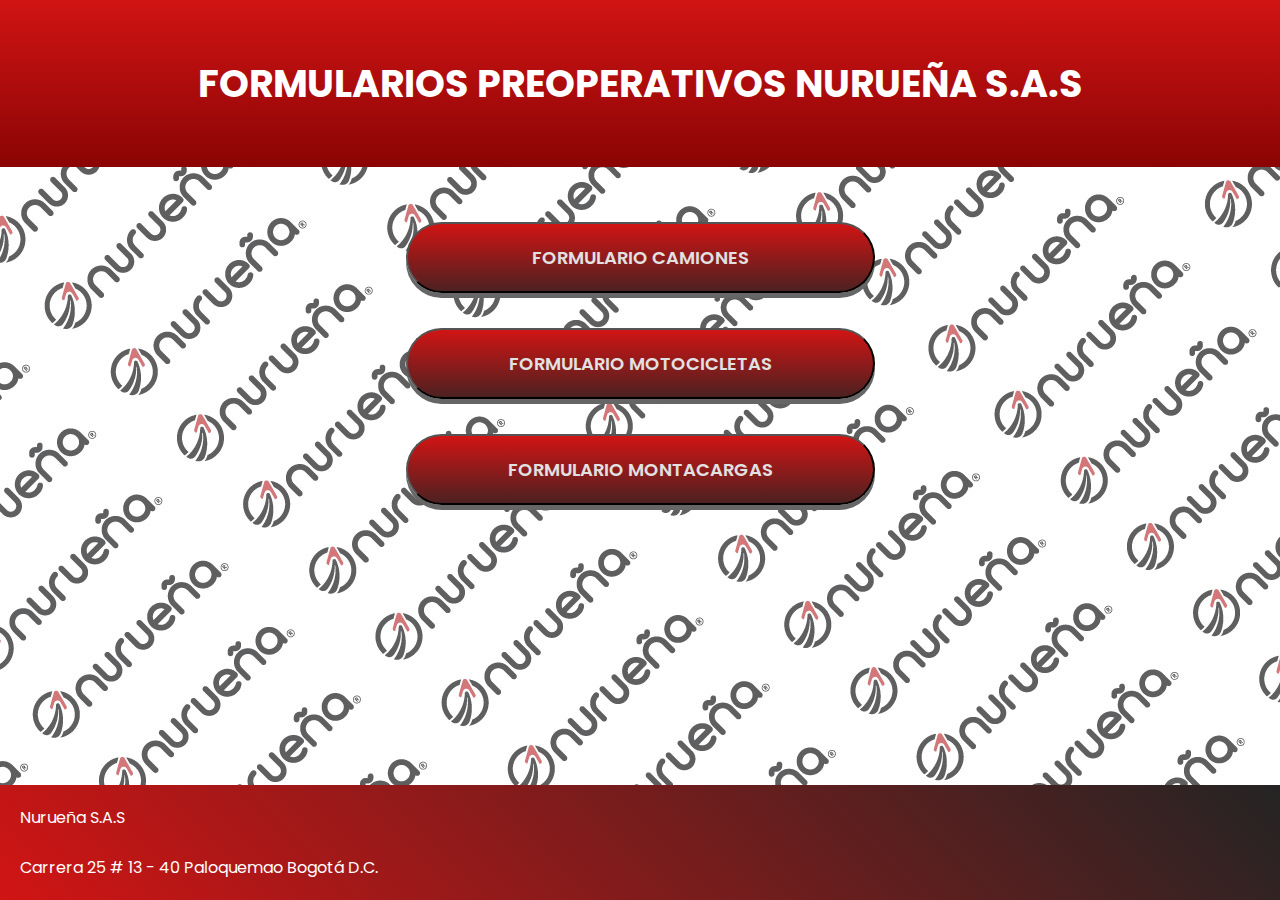
<file: index.html>
<head>
    <meta charset="UTF-8">
    <meta name="viewport" content="width=device-width, initial-scale=1.0">
    <!--Conexión a los estilos-->
    <link rel="stylesheet" href="estilos/styles_login.css">
    <!--Conexión a los iconos pequeños-->
    <link rel="stylesheet" href="https://fonts.googleapis.com/css2?family=Material+Symbols+Outlined:opsz,wght,FILL,GRAD@24,400,0,0&icon_names=delivery_truck_speed" />
    <title>Inicio Formularios</title>
</head>
<body>
    <header>
        <section class="contenedor_encabezado">
            <h1>FORMULARIOS PREOPERATIVOS NURUEÑA S.A.S</h1>
        </section>
    </header>
    <main>
        <section class="contenedor_article">
            <article class="contenedor_botones">
                <button onclick="location.href='form_camiones.html'">FORMULARIO CAMIONES</button>
                <button onclick="location.href='form_motocicletas.html'">FORMULARIO MOTOCICLETAS</button>
                <button onclick="location.href='form_montacarga.html'">FORMULARIO MONTACARGAS</button>
            <article>
        </section>
    </main>
    <footer>
        <p>Nurueña S.A.S</p>
        <br>
        <p>Carrera 25 # 13 - 40 Paloquemao Bogotá D.C.</p>
    </footer>
</body>

</html>
</file>
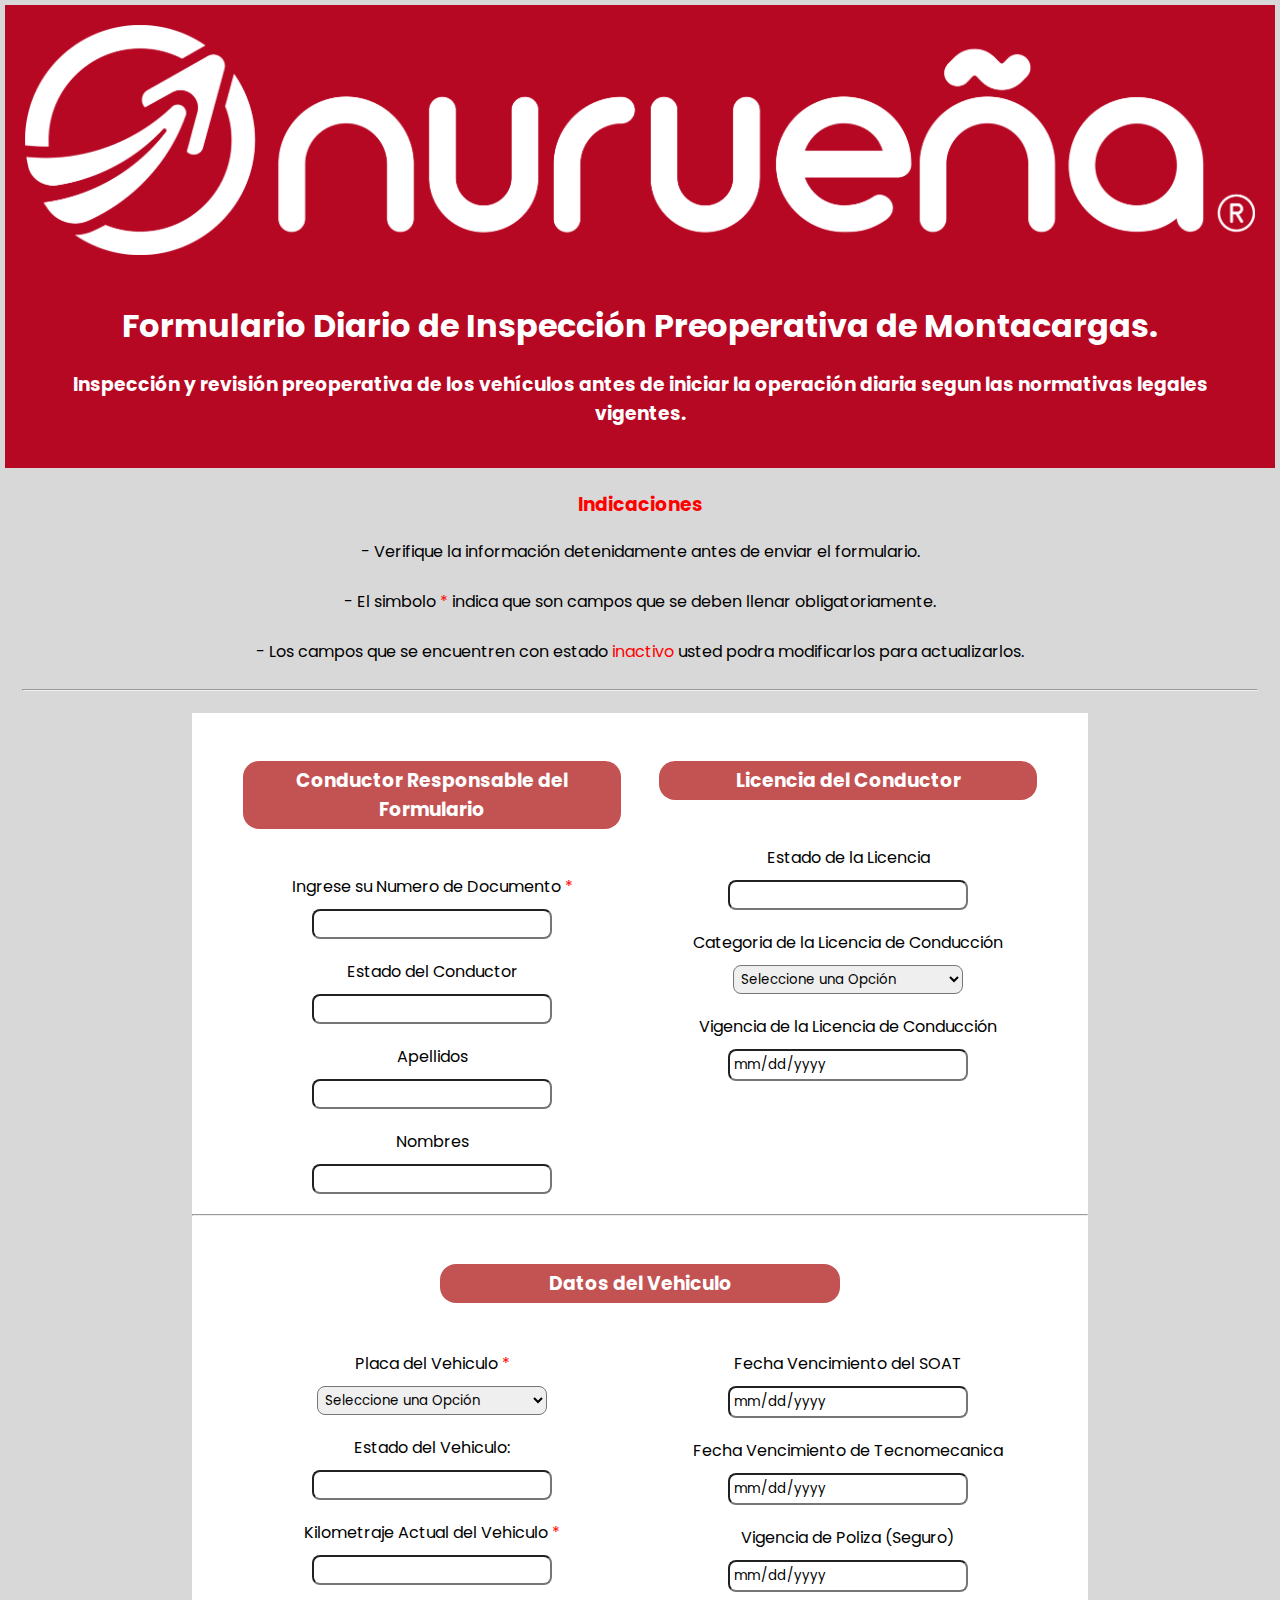
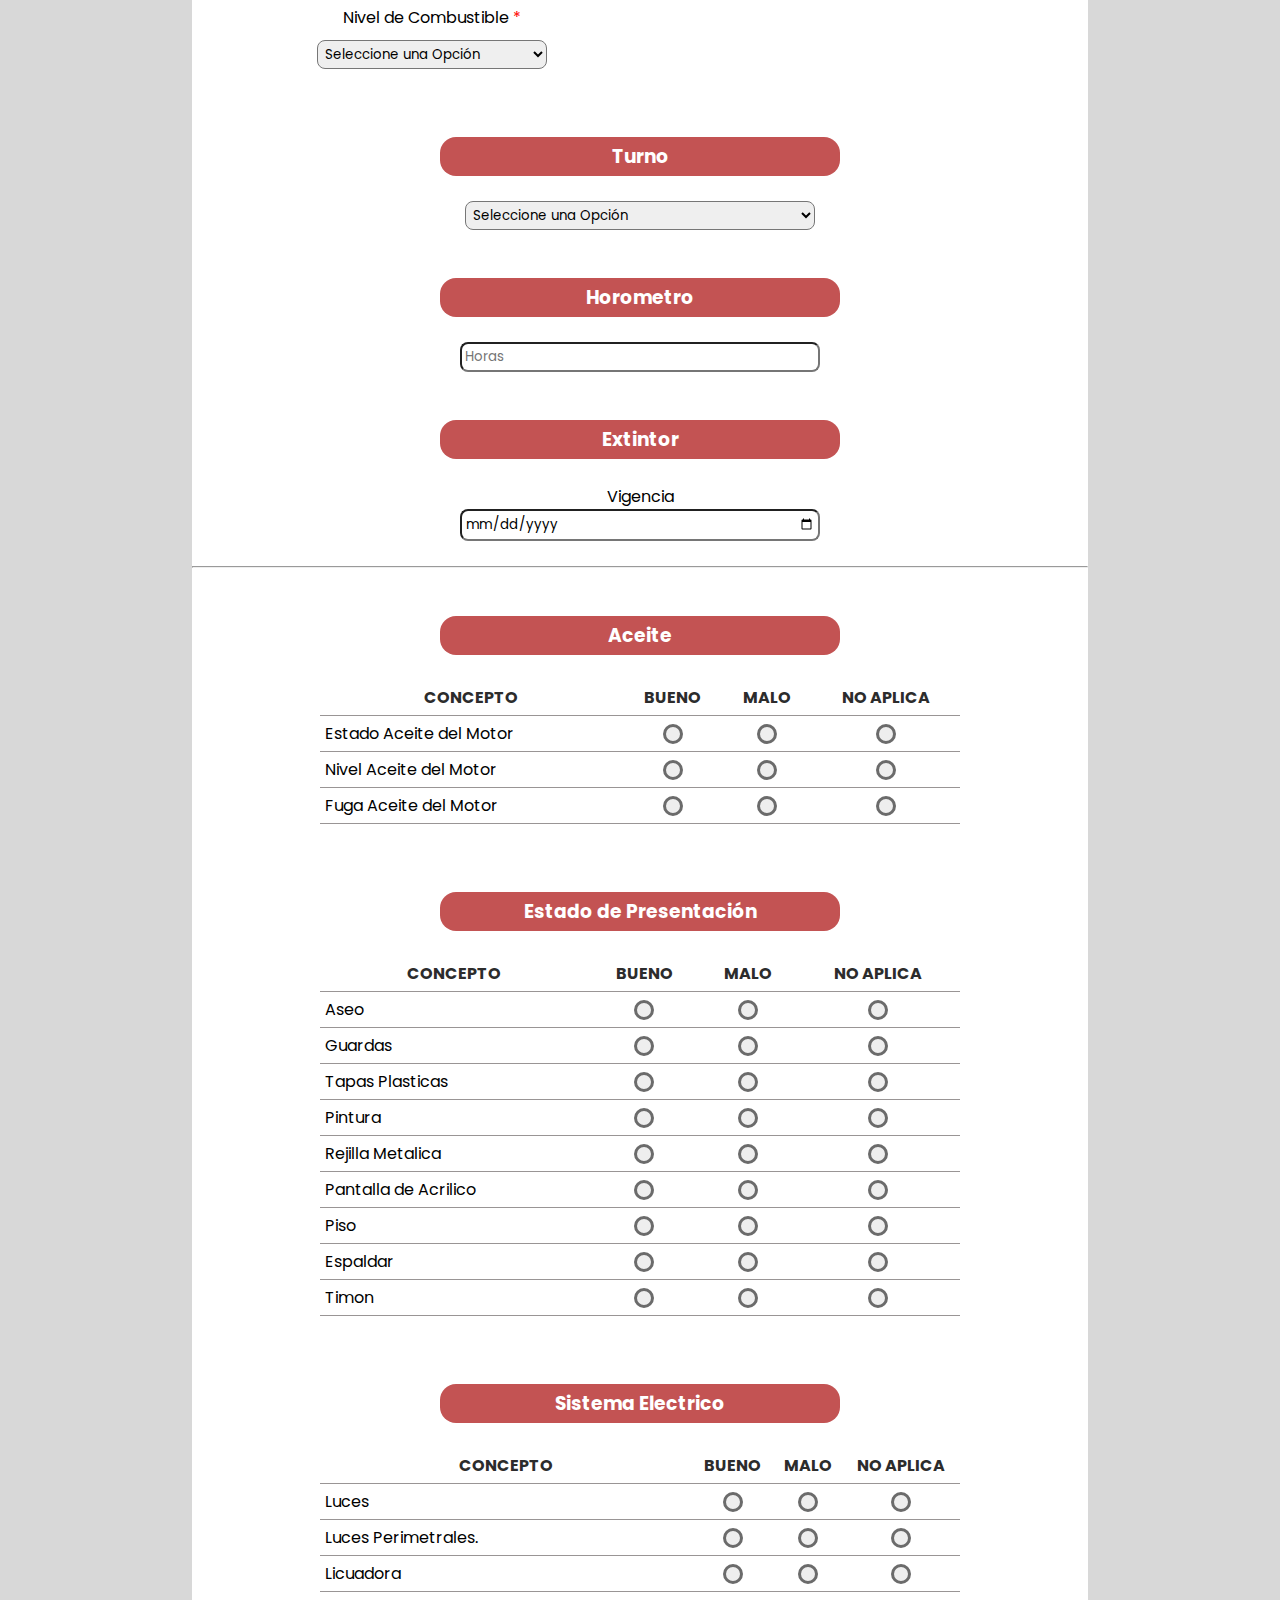
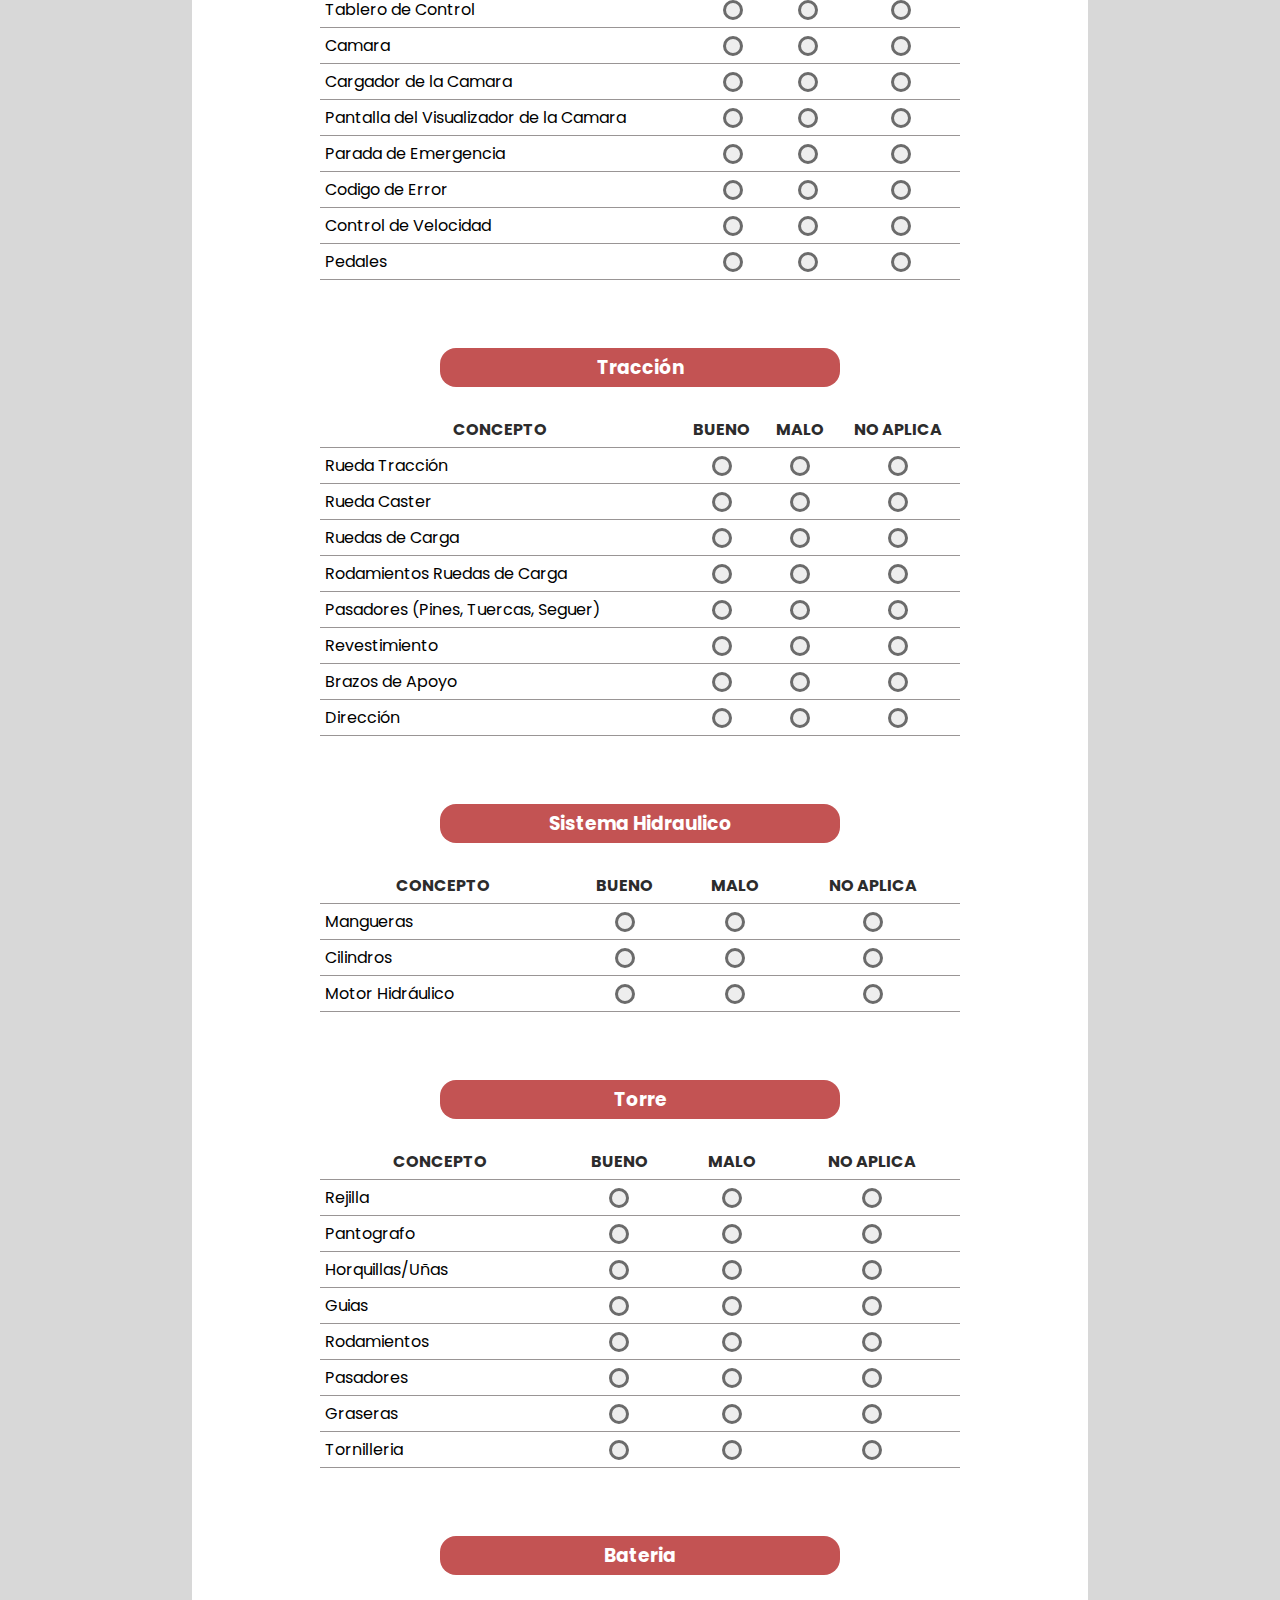
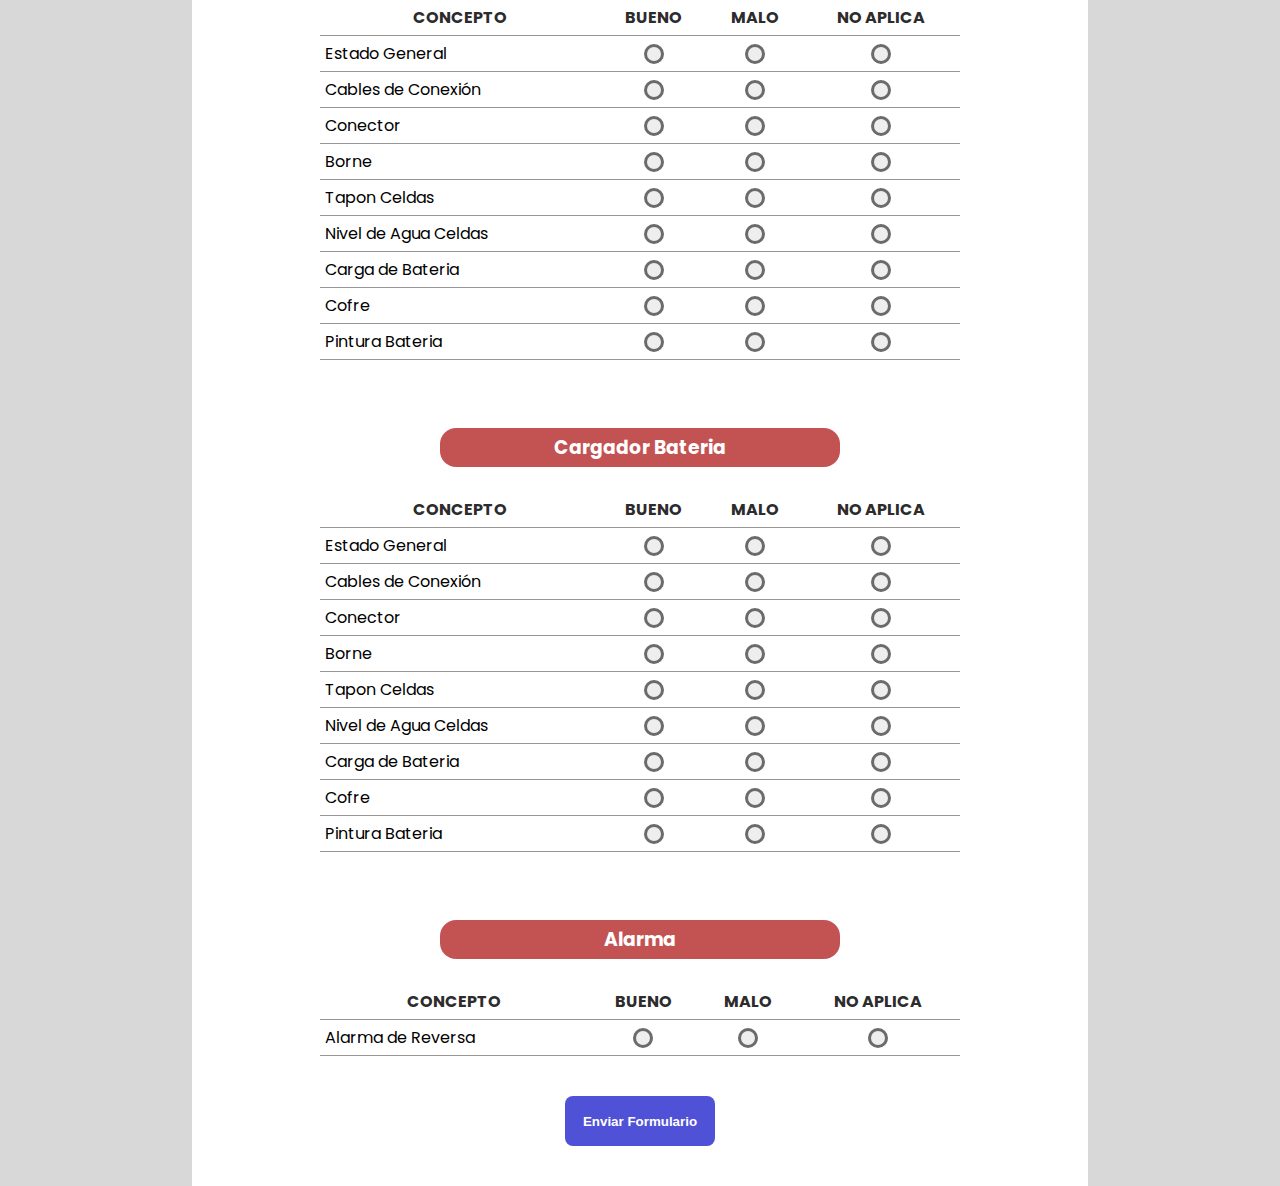
<file: form_montacarga.html>
<!DOCTYPE html>
<html lang="es">
    <head>
        <meta charset="UTF-8">
        <meta name="viewport" content="width=device-width, initial-scale=1.0">
        <title>Formulario Montacargas Nurueña S.A.S</title>
        <link rel="stylesheet" href="./estilos/styles_montacarga.css">
    </head>
    <body>
        <!--Encabezado-->
        <header>
            <section class="cont_img_encabezado">
                <article>
                    <img src="./imagenes/encabezado_img.png" alt="Logo Nurueña S.A.S" title="Logo Nurueña S.A.S">
                </article>
            <!--Titulo Principal de la Pagina-->
            <h1>Formulario Diario de Inspección Preoperativa de Montacargas.</h1>
            <!--Subtitulo-->
            <h3>Inspección y revisión preoperativa de los vehículos antes de iniciar la operación diaria segun las normativas legales vigentes.</h3>
            </section>
            <section class="cont_indicaciones">
                <!--Subtitulo de Indicaciones-->
                <h3>Indicaciones</h3>
                <!--Parrafo con las indicaciones-->
                <p>
                    - Verifique la información detenidamente antes de enviar el formulario.<br/><br/>
                    - El simbolo <span style="color: red;">*</span> indica que son campos que se deben llenar obligatoriamente.<br/><br/>
                    - Los campos que se encuentren con estado <span style="color:red;">inactivo</span> usted podra modificarlos para actualizarlos.
                </p>
                <br/>
                <hr/>
            </section>
        </header>
        <main>
            <form>
                <!--Section de Datos de la Persona que Realiza el Formulario.-->
                <section class="cont_cond_lic">
                    <article>
                        <!--Subtitulo de Datos de la Persona que Realiza el Formulario.-->
                        <h3>Conductor Responsable del Formulario</h3>
                        <!--Texto de Campo de Entrada.-->
                        <label for="id_cond">Ingrese su Numero de Documento <span style="color: red;">*</span></label>
                        <div class="cont_input_cond_lic">
                            <!--Espacio para Casilla de Ingreso de Datos para el Usuario de Documento.-->
                            <input id="id_cond" name="id_cond" title="Complete este Campo." type="number" min="100000" max="999999999999" required>
                        </div>
                            <!--Texto de Campo de Entrada-->
                            <label for="estado_cond">Estado del Conductor</label>
                        <div class="cont_input_cond_lic">
                            <!--Casilla de Estado.-->
                            <input id="estado_cond" name="estado_cond" title="Estado." type="text" readonly>
                        </div>
                        <!--Texto de Campo de Entrada de Apellidos.-->
                        <label for="apell_cond">Apellidos</label>
                        <div class="cont_input_cond_lic">
                            <!--Casilla donde se va Consultar y se va Autocompletar los Apellidos-->
                            <input id="apell_cond" name="apell_cond" type="text" readonly>
                        </div>
                        <!--Texto de Campo de Entrada de Nombres-->
                        <label for="nom_cond">Nombres</label>
                        <div class="cont_input_cond_lic">
                            <!--Casilla donde se va Consultar y se va Autocompletar los Nombres.-->
                            <input id="nom_cond" name="nom_cond" type="text" readonly>
                        </div>
                    </article>
                    <article>
                        <!--Subtitulo-->
                        <h3>Licencia del Conductor</h3>
                        <!--Texto de Campo de Entrada.-->
                        <label for="est_lic">Estado de la Licencia</label>
                        <div class="cont_input_cond_lic">
                        <!--Casilla de Estado.-->
                        <input id="est_lic" name="est_lic" title="Estado." type="text" readonly>
                        </div>
                        <!--Texto de Campo de Entrada .-->
                        <label for="cat_lic" >Categoria de la Licencia de Conducción</label>
                        <div class="cont_input_cond_lic">
                            <!--Casilla de Categoria de la Licencia.-->
                            <select name="cat_lic" id="cat_lic" required>
                                <!--Opciones de la Casilla desplegable.-->
                                <option value="seleccione_una_opcion">Seleccione una Opción</option>
                                <option value="a1">A1</option>
                                <option value="a2">A2</OPtion>
                                <option value="b1">B1</option>
                                <option value="b2">B2</option>
                                <option value="b3">B3</option>
                                <option value="c1">C1</option>
                                <option value="c2">C2</option>
                                <option value="c3">C3</option>
                            </select>
                        </div>
                        <!--Texto de Campo de Entrada.-->   
                        <label for="vig_lic">Vigencia de la Licencia de Conducción</label>
                        <div class="cont_input_cond_lic">
                            <!--Casilla donde se va Consultar y se va Autocompletar la Fecha de Fecha de Vencimiento de la Licencia-->
                            <input id="vig_lic" name="vig_lic" type="date" required readonly>
                        </div>
                    </article>
                </section>
                <!--Linea de Separacion.-->
                <hr/>
                <section  class="cont_titulo_dat_veh">
                    <article>
                        <!--Subtitulo de Datos del Vehiculo.-->
                        <h3>Datos del Vehiculo</h3>
                    </article>  
                </section>   
                <!--Section de Datos del Vehiculo.-->
                <section class="cont_cond_lic">
                    <article>
                        <!--Texto de Campo de Entrada-->
                        <label for="placa">Placa del Vehiculo <span style="color:red;">*</span></label>
                        <div class="cont_input_cond_lic">
                            <!--Casilla Desplegable de Placa-->
                            <select id="placa" name="placa" required>
                            <!--Opciones de la Casilla desplegable. (EJEMPLO PARA MOSTRAR.)-->
                                <option value="">Seleccione una Opción</option>
                                <option value="wlm461">AAA00A</option>
                                <option value="sor737">AAA00B</option>
                                <option value="eqq163">AAA00C</option>
                            </select>
                        </div>
                        <!--Texto de Campo de Entrada.-->
                        <label for="est_veh">Estado del Vehiculo:</label>
                        <div class="cont_input_cond_lic">
                            <!--Campo de Estado del Vehiculo-->
                            <input id="est_veh" name="est_veh" title="Estado del Vehiculo." type="text" readonly>
                        </div>
                        <!--Texto Kilometraje Actual del Vehiculo.-->
                        <label for="kilometraje">Kilometraje Actual del Vehiculo <span style="color:red;">*</span></label>                            <!--Asterisco de Obligatorio Color Rojo.-->
                            
                        <div class="cont_input_cond_lic">
                            <!--Campo de Kilometraje-->
                            <input id="kilometraje" name="kilometraje" title="Complete este Campo." type="number" min="0" max="999999" required>
                        </div>
                        <!--Fila de Nivel de Combustible-->
                        <label for="niv_combustible">Nivel de Combustible <span style="color: red;">*</span></label>
                        <div class="cont_input_cond_lic">
                            <select name="niv_combustible" id="niv_combustible" required>
                                <option value="">Seleccione una Opción</option>
                                <option value="tanq_lleno">Tanque completamente lleno</option>
                                <option value="tanq_medio_lleno">Tanque parcialmente lleno</option>
                                <option value="tanq_medio">Tanque medio</option>
                                <option value="tanq_medio_bajo">Tanque medio bajo</option>
                                <option value="tanq_bajo">Tanque con bajo nivel</option>
                                <option value="tanq_vacio">Tanque vacío</option>
                            </select>
                        </div>
                    </article>
                    <article>
                        <label for="venc_soat">Fecha Vencimiento del SOAT</label>
                        <div class="cont_input_cond_lic">
                            <!--Campo de Fecha del Vencimiento del SOAT.-->
                            <input id="venc_soat" name="venc_soat" type="date" readonly>
                        </div>
                        <!--Texto de Fecha de Vencimiento Tecnomecanica.-->
                        <label for="ven_tecno">Fecha Vencimiento de Tecnomecanica</label>
                        <div class="cont_input_cond_lic">
                            <!--Campo fecha de Vencimiento Tecnomecanica-->
                            <input id="ven_tecno" name="ven_tecno" type="date" readonly>
                        </div>
                        <!--Titulo de Poliza Vigencia (Seguro).-->
                        <label for="vig_poliza">Vigencia de Poliza (Seguro)</label>
                        <div class="cont_input_cond_lic">
                            <!--Campo de Vigencia de Poliza.-->
                            <input id="vig_poliza" name="vig_poliza" type="date" readonly>
                        </div>
                    </article>
                </section>

                <!--Sección de Turno.-->
                <section class="cont_titulo_tabla">
                    <article>
                        <!--Titulo de Turno.-->
                        <h3>Turno</h3>
                    </article>
                </section>
                <section class="cont_contenido">
                    <!--Seleccion de Turno--> <!--Continuar aqui.-->
                    <select name="turno" id="turno" required>
                        <option value="">Seleccione una Opción</option>
                        <option value="turno_mañana">Mañana</option>
                        <option value="turno_tarde">Tarde</option>
                    </select>
                </section>
                <section class="cont_titulo_tabla">
                    <article>
                        <!--Titulo de Horometro.-->
                        <h3>Horometro</h3>
                    </article>
                </section>
                <section class="cont_contenido">
                    <!--Campo de Horometro.-->
                    <input type="number" id="horometro" name="horometro" title="Complete este Campo." placeholder="Horas" min="0" max="999999" required>
                </section>
                <section class="cont_titulo_tabla">
                    <article>
                        <!--Titulo de Extintor.-->
                        <h3>Extintor</h3>
                    </article>
                </section>
                <section>
                    <article style="text-align: center;">
                        <!--Texto de Videncia de Exntintor.-->
                        <label for="vig_extintor">Vigencia</label>
                    </article>
                </section>
                <section class="cont_contenido">
                    <!--Fecha de Vigencia de Extintor.-->
                    <input type="date" id="vig vig_extintor" name="vig_extintor" required>
                </section>
                <br>
                <hr>
                <!--Sección de Aceite.-->
                <section class="cont_titulo_tabla">
                    <article>
                        <!--Titulo de Aceite.-->
                        <h3>Aceite</h3>
                    </article>
                </section>
                <section class="cont_tabla">
                        <!--Tabla de Aceite.-->
                        <table>
                            <!--Fila Encabezado de la Tabla.-->
                            <tr>
                                <!--Encabezado de la Tabla.-->
                                <th>CONCEPTO</th>
                                <th>BUENO</th>
                                <th>MALO</th>
                                <th>NO APLICA</th>
                            </tr>
                            <!--Fila Estado del Aceite.-->
                            <tr>
                                <!--Casilla Estado del Aceite.-->
                                <td><label>Estado Aceite del Motor</label></td>
                                <!--Botones de Selección. BUENO // MALO // NO APLICA.-->
                                <td><input type="radio" id="estado_aceite_bueno" value="bueno" name="estado_aceite" required></td>
                                <td><input type="radio" id="estado_aceite_malo" value="malo" name="estado_aceite" required></td>
                                <td><input type="radio" id="estado_aceite_no_aplica" value="no_aplica" name="estado_aceite" required></td>
                            </tr>
                            <!--Fila Nivel del Aceite-->
                            <tr>
                                <!--Casilla Nivel del Aceite-->
                                <td><label>Nivel Aceite del Motor</label></td>
                                <!--Botones de Selección. BUENO // MALO // NO APLICA.-->
                                <td><input type="radio" id="estado_nivel_aceite_bueno" value="bueno" name="estado_nivel_aceite" required></td>
                                <td><input type="radio" id="estado_nivel_aceite_malo" value="malo" name="estado_nivel_aceite" required></td>
                                <td><input type="radio" id="estado_nivel_aceite_no_aplica" value="no_aplica" name="estado_nivel_aceite" required></td>
                            </tr>
                            <!--Fila Fuga Aceite.-->
                            <tr>
                                <!--Casilla Fuga Aceite.-->
                                <td><label>Fuga Aceite del Motor</label></td>
                                <!--Botones de Selección. BUENO // MALO // NO APLICA.-->
                                <td><input type="radio" id="estado_fuga_aceite_bueno" value="bueno" name="estado_fuga_aceite" required></td>
                                <td><input type="radio" id="estado_fuga_aceite_malo" value="malo" name="estado_fuga_aceite" required></td>
                                <td><input type="radio" id="estado_fuga_aceite_no_aplica" value="no_aplica" name="estado_fuga_aceite" required></td>
                            </tr>
                        </table>
                    </article>
                </section>
                <section class="cont_titulo_tabla">
                    <article>
                        <!--Titulo Estado de Presentación.-->
                        <h3>Estado de Presentación</h3>
                    </article>
                </section>
                <section class="cont_tabla">
                    <!--Tabla de Estado de Presentación.-->
                    <table>
                        <!--Fila de Encabezado.-->
                        <tr>
                            <!--Encabezado Tabla.-->
                            <th>CONCEPTO</th>
                            <th>BUENO</th>
                            <th>MALO</th>
                            <th>NO APLICA</th>
                        </tr>
                        <!--Fila de Aseo.-->
                        <tr>
                            <!--Casilla de Aseo.-->
                            <td><label">Aseo</label></td>
                            <!--Botones de Selección. BUENO // MALO // NO APLICA.-->
                            <td><input type="radio" id="estado_aseo_bueno" value="bueno" name="estado_aseo" required></td>
                            <td><input type="radio" id="estado_aseo_malo" value="malo" name="estado_aseo" required></td>
                            <td><input type="radio" id="estado_aseo_no_aplica" value="no_aplica" name="estado_aseo" required></td>
                        </tr>
                        <!--Fila de Guardas.-->
                        <tr>
                            <!--Casilla de Guardas.-->
                            <td><label>Guardas</label></td>
                            <!--Botones de Selección. BUENO // MALO // NO APLICA.-->
                            <td><input type="radio" id="estado_guardas_bueno" value="bueno" name="estado_guardas" required></td>
                            <td><input type="radio" id="estado_guardas_malo" value="malo" name="estado_guardas" required></td>
                            <td><input type="radio" id="estado_guardas_no_aplica" value="no_aplica" name="estado_guardas" required></td>
                        </tr>
                        <!--Fila de Tapas Plasticas.-->
                        <tr>
                            <!--Casilla de Tapas Plasticas.-->
                            <td><label>Tapas Plasticas</label></td>
                            <!--Botones de Selección. BUENO // MALO // NO APLICA.-->
                            <td><input type="radio" id="estado_tapas_bueno" value="bueno" name="estado_tapas" required></td>
                            <td><input type="radio" id="estado_tapas_malo" value="malo" name="estado_tapas" required></td>
                            <td><input type="radio" id="estado_tapas_no_aplica" value="no_aplica" name="estado_tapas" required></td>
                        </tr>
                        <!--Fila de Pintura.-->
                        <tr>
                            <!--Casilla de Pintura.-->
                            <td><label>Pintura</label></td>
                            <!--Botones de Selección. BUENO // MALO // NO APLICA.-->
                            <td><input type="radio" id="estado_pintura_bueno" value="bueno" name="estado_pintura" required></td>
                            <td><input type="radio" id="estado_pintura_malo" value="malo" name="estado_pintura" required></td>
                            <td><input type="radio" id="estado_pintura_no_aplica" value="no_aplica" name="estado_pintura" required></td>
                        </tr>
                        <!--Fila de Rejilla Metalica.-->
                        <tr>
                            <!--Casilla de Rejilla Metalica.-->
                            <td><label>Rejilla Metalica</label></td>
                            <!--Botones de Selección. BUENO // MALO // NO APLICA.-->
                            <td><input type="radio" id="estado_rejilla_bueno" value="bueno" name="estado_rejilla" required></td>
                            <td><input type="radio" id="estado_rejilla_malo" value="malo" name="estado_rejilla" required></td>
                            <td><input type="radio" id="estado_rejilla_no_aplica" value="no_aplica" name="estado_rejilla" required></td>
                        </tr>
                        <!--Fila de Pantalla de Acrilico.-->
                        <tr>
                            <!--Casilla de Pantalla de Acrilico.-->
                            <td><label>Pantalla de Acrilico</label></td>
                            <!--Botones de Selección. BUENO // MALO // NO APLICA.-->
                            <td><input type="radio" id="estado_pantalla_acrilico_bueno" value="bueno" name="estado_pantalla_acrilico" required></td>
                            <td><input type="radio" id="estado_pantalla_acrilico_malo" value="malo" name="estado_pantalla_acrilico" required></td>
                            <td><input type="radio" id="estado_pantalla_acrilico_no_aplica" value="no_aplica" name="estado_pantalla_acrilico" required></td>
                        </tr>
                        <!--Fila de Piso.-->
                        <tr>
                            <!--Casilla de Piso.-->
                            <td><label>Piso</label></td>
                            <!--Botones de Selección. BUENO // MALO // NO APLICA.-->
                            <td><input type="radio" id="estado_piso_bueno" value="bueno" name="estado_piso" required></td>
                            <td><input type="radio" id="estado_piso_malo" value="malo" name="estado_piso" required></td>
                            <td><input type="radio" id="estado_piso_no_aplica" value="no_aplica" name="estado_piso" required></td>
                        </tr>
                        <!--Fila de Espaldar.-->
                        <tr>
                            <!--Casilla de Espaldar.-->
                            <td><label>Espaldar</label></td>
                            <!--Botones de Selección. BUENO // MALO // NO APLICA.-->
                            <td><input type="radio" id="estado_espaldar_bueno" value="bueno" name="estado_espaldar" required></td>
                            <td><input type="radio" id="estado_espaldar_malo" value="malo" name="estado_espaldar" required></td>
                            <td><input type="radio" id="estado_espaldar_no_aplica" value="no_aplica" name="estado_espaldar" required></td>
                        </tr>
                        <!--Fila de Timon.-->   
                        <tr>
                            <!--Casilla de Timon.-->
                            <td><label>Timon</label></td>
                            <!--Botones de Selección. BUENO // MALO // NO APLICA.-->
                            <td><input type="radio" id="estado_timon_bueno" value="bueno" name="estado_timon" required></td>
                            <td><input type="radio" id="estado_timon_malo" value="malo" name="estado_timon" required></td>
                            <td><input type="radio" id="estado_timon_no_aplica" value="no_aplica" name="estado_timon" required></td>
                        </tr>
                    </table>
                </section>
                <section class="cont_titulo_tabla">
                    <article>
                        <!--Titulo Sistema Electrico.-->
                        <h3>Sistema Electrico</h3>
                    </article>
                </section>
                <section class="cont_tabla">
                    <!--Tabla de Sistema Electrico.-->
                    <table>
                        <!--Fila de Encabezado.-->
                        <tr>
                            <!--Encabezado de la tabla.-->
                            <th>CONCEPTO</th>
                            <th>BUENO</th>
                            <th>MALO</th>
                            <th>NO APLICA</th>
                        </tr>
                        <!--Fila de Luces.-->
                        <tr>
                            <!--Casilla de Luces.-->
                            <td><label>Luces</label></td>
                            <!--Botones de Selección. BUENO // MALO // NO APLICA.-->
                            <td><input type="radio" id="estado_luces_bueno" value="bueno" name="estado_luces" required></td>
                            <td><input type="radio" id="estado_luces_malo" value="malo" name="estado_luces" required></td>
                            <td><input type="radio" id="estado_luces_no_aplica" value="no_aplica" name="estado_luces" required></td>
                        </tr>
                        <!--Fila de Luces Perimetrales.-->
                        <tr>
                            <!--Casilla de Luces Perimetrales.-->
                            <td><label>Luces Perimetrales.</label></td>
                            <!--Botones de Selección. BUENO // MALO // NO APLICA.-->
                            <td><input type="radio" id="estado_luces_perim_bueno" value="bueno" name="estado_luces_perim" required></td>
                            <td><input type="radio" id="estado_luces_perim_malo" value="malo" name="estado_luces_perim" required></td>
                            <td><input type="radio" id="estado_luces_perim_no_aplica" value="no_aplica" name="estado_luces_perim" required></td>
                        </tr>
                        <!--Fila de Licuadora.-->
                        <tr>
                            <!--Casilla de Licuadora.-->
                            <td><label>Licuadora</label></td>
                            <!--Botones de Selección. BUENO // MALO // NO APLICA.-->
                            <td><input type="radio" id="estado_licuadora_bueno" value="bueno" name="estado_licuadora" required></td>
                            <td><input type="radio" id="estado_licuadora_malo" value="malo" name="estado_licuadora" required></td>
                            <td><input type="radio" id="estado_licuadora_no_aplica" value="no_aplica" name="estado_licuadora" required></td>
                        </tr>
                        <!--Fila Tablero de Control.-->
                        <tr>
                            <!--Casilla de Tablero de Control.-->
                            <td><label>Tablero de Control</label></td>
                            <!--Botones de Selección. BUENO // MALO // NO APLICA.-->
                            <td><input type="radio" id="estado_tablero_bueno" value="bueno" name="estado_tablero" required></td>
                            <td><input type="radio" id="estado_tablero_malo" value="malo" name="estado_tablero" required></td>
                            <td><input type="radio" id="estado_tablero_no_aplica" value="no_aplica" name="estado_tablero" required></td>
                        </tr>
                        <!--Fila de Camara.-->
                        <tr>
                            <!--Casilla de Camara.-->
                            <td><label>Camara</label></td>
                            <!--Botones de Selección. BUENO // MALO // NO APLICA.-->
                            <td><input type="radio" id="estado_camara_bueno" value="bueno" name="estado_camara" required></td>
                            <td><input type="radio" id="estado_camara_malo" value="malo" name="estado_camara" required></td>
                            <td><input type="radio" id="estado_camara_no_aplica" value="no_aplica" name="estado_camara" required></td>
                        </tr>
                        <!--Fila de Cargador de la Camara.-->
                        <tr>
                            <!--Casilla de Cargador de Camara.-->
                            <td><label>Cargador de la Camara</label></td>
                            <!--Botones de Selección. BUENO // MALO // NO APLICA.-->
                            <td><input type="radio" id="estado_carg_camara_bueno" value="bueno" name="estado_carg_camara" required></td>
                            <td><input type="radio" id="estado_carg_camara_malo" value="malo" name="estado_carg_camara" required></td>
                            <td><input type="radio" id="estado_carg_camara_no_aplica" value="no_aplica" name="estado_carg_camara" required></td>
                        </tr>
                        <!--Fila de Pantalla del Visualizador de la Camara.-->
                        <tr>
                            <!--Casilla de Pantalla del Visualizador de la Camara.-->
                            <td><label>Pantalla del Visualizador de la Camara</label></td>
                            <!--Botones de Selección. BUENO // MALO // NO APLICA.-->
                            <td><input type="radio" id="estado_visualizador_cam_bueno" value="bueno" name="estado_visualizador_cam" required></td>
                            <td><input type="radio" id="estado_visualizador_cam_malo" value="malo" name="estado_visualizador_cam" required></td>
                            <td><input type="radio" id="estado_visualizador_cam_no_aplica" value="no_aplica" name="estado_visualizador_cam" required></td>
                        </tr>
                        <!--Fila de Parada de Emergencia.-->
                        <tr>
                            <!--Casilla de Parada de Emergencia.-->
                            <td><label>Parada de Emergencia</label></td>
                            <!--Botones de Selección. BUENO // MALO // NO APLICA.-->
                            <td><input type="radio" id="estado_parada_emerg_bueno" value="bueno" name="estado_parada_emerg" required></td>
                            <td><input type="radio" id="estado_parada_emerg_malo" value="malo" name="estado_parada_emerg" required></td>
                            <td><input type="radio" id="estado_parada_emerg_no_aplica" value="no_aplica" name="estado_parada_emerg" required></td>
                        </tr>
                        <!--Fila de Codigo de Error.-->
                        <tr>
                            <!--Casilla de Codigo de Error.-->
                            <td><label>Codigo de Error</label></td>
                            <!--Botones de Selección. BUENO // MALO // NO APLICA.-->
                            <td><input type="radio" id="estado_cod_error_bueno" value="bueno" name="estado_cod_error" required></td>
                            <td><input type="radio" id="estado_cod_error_malo" value="malo" name="estado_cod_error" required></td>
                            <td><input type="radio" id="estado_cod_error_no_aplica" value="no_aplica" name="estado_cod_error" required></td>
                        </tr>
                        <!--Fila de Control de Velocidad.-->
                        <tr>
                            <!--Casilla de Control de Velocidad.-->
                            <td><label>Control de Velocidad</label></td>
                            <!--Botones de Selección. BUENO // MALO // NO APLICA.-->
                            <td><input type="radio" id="estado_control_vel_bueno" value="bueno" name="estado_control_vel" required></td>
                            <td><input type="radio" id="estado_control_vel_malo" value="malo" name="estado_control_vel" required></td>
                            <td><input type="radio" id="estado_control_vel_no_aplica" value="no_aplica" name="estado_control_vel" required></td>
                        </tr>
                        <!--Fila de Pedales.-->
                        <tr>
                            <!--Casilla de Pedales.-->
                            <td><label>Pedales</label></td>
                            <!--Botones de Selección. BUENO // MALO // NO APLICA.-->
                            <td><input type="radio" id="estado_pedales_bueno" value="bueno" name="estado_pedales" required></td>
                            <td><input type="radio" id="estado_pedales_malo" value="malo" name="estado_pedales" required></td>
                            <td><input type="radio" id="estado_pedales_no_aplica" value="no_aplica" name="estado_pedales" required></td>
                        </tr>
                    </table>
                </section>
                <section class="cont_titulo_tabla">
                    <article>
                        <!--Titulo Tracción.-->
                        <h3>Tracción</h3>
                    </article>
                </section>
                <section class="cont_tabla">
                    <!--Tabla de Tracción-->
                    <table>
                        <!--Fila de Encabezado.-->
                        <tr>
                            <!--Encabezado de la Tabla.-->
                            <th>CONCEPTO</th>
                            <th>BUENO</th>
                            <th>MALO</th>
                            <th>NO APLICA</th>
                        </tr>
                        <!--Fila de Rueda Tracción.-->
                        <tr>
                            <!--Casilla de Rueda Tracción.-->
                            <td><label>Rueda Tracción</label></td>
                            <!--Botones de Selección. BUENO // MALO // NO APLICA.-->
                            <td><input type="radio" id="estado_rueda_traccion_bueno" value="bueno" name="estado_rueda_traccion" required></td>
                            <td><input type="radio" id="estado_rueda_traccion_malo" value="malo" name="estado_rueda_traccion" required></td>
                            <td><input type="radio" id="estado_rueda_traccion_no_aplica" value="no_aplica" name="estado_rueda_traccion" required></td>
                        </tr>
                        <!--Fila de Rueda Caster.-->
                        <tr>
                            <!--Casilla de Rueda Caster.-->
                            <td><label>Rueda Caster</label></td>
                            <!--Botones de Selección. BUENO // MALO // NO APLICA.-->
                            <td><input type="radio" id="estado_rueda_caster_bueno" value="bueno" name="estado_rueda_caster" required></td>
                            <td><input type="radio" id="estado_rueda_caster_malo" value="malo" name="estado_rueda_caster" required></td>
                            <td><input type="radio" id="estado_rueda_caster_no_aplica" value="no_aplica" name="estado_rueda_caster" required></td>
                        </tr>
                        <!--Fila de Ruedas de Carga.-->
                        <tr>
                            <!--Casilla de Ruedas de Carga.-->
                            <td><label>Ruedas de Carga</label></td>
                            <!--Botones de Selección. BUENO // MALO // NO APLICA.-->
                            <td><input type="radio" id="estado_rueda_carga_bueno" value="bueno" name="estado_rueda_carga" required></td>
                            <td><input type="radio" id="estado_rueda_carga_malo" value="malo" name="estado_rueda_carga" required></td>
                            <td><input type="radio" id="estado_rueda_carga_no_aplica" value="no_aplica" name="estado_rueda_carga" required></td>
                        </tr>
                        <!--Fila de Rodamientos Ruedas de Carga.-->
                        <tr>
                            <!--Casilla de Rodamientos Ruedas de Carga.-->
                            <td><label>Rodamientos Ruedas de Carga</label></td>
                            <!--Botones de Selección. BUENO // MALO // NO APLICA.-->
                            <td><input type="radio" id="estado_rod_rue_carga_bueno" value="bueno" name="estado_rod_rue_carga" required></td>
                            <td><input type="radio" id="estado_rod_rue_carga_malo" value="malo" name="estado_rod_rue_carga" required></td>
                            <td><input type="radio" id="estado_rod_rue_carga_no_aplica" value="no_aplica" name="estado_rod_rue_carga" required></td>
                        </tr>
                        <!--Fila de Pasadores (Pines, Tuercas, Seguer).-->
                        <tr>
                            <!--Casilla de Pasadores (Pines, Tuercas, Seguer).-->
                            <td><label>Pasadores (Pines, Tuercas, Seguer)</label></td>
                            <!--Botones de Selección. BUENO // MALO // NO APLICA.-->
                            <td><input type="radio" id="estado_pasadores_bueno" value="bueno" name="estado_pasadores" required></td>
                            <td><input type="radio" id="estado_pasadores_malo" value="malo" name="estado_pasadores" required></td>
                            <td><input type="radio" id="estado_pasadores_no_aplica" value="no_aplica" name="estado_pasadores" required></td>
                        </tr>
                        <!--Fila de Revestimiento.-->
                        <tr>
                            <!--Casilla de Revestimiento.-->
                            <td><label>Revestimiento</label></td>
                            <!--Botones de Selección. BUENO // MALO // NO APLICA.-->
                            <td><input type="radio" id="estado_revestimiento_bueno" value="bueno" name="estado_revestimiento" required></td>
                            <td><input type="radio" id="estado_revestimiento_malo" value="malo" name="estado_revestimiento" required></td>
                            <td><input type="radio" id="estado_revestimiento_no_aplica" value="no_aplica" name="estado_revestimiento" required></td>
                        </tr>
                        <!--Fila de Brazos de Apoyo.-->
                        <tr>
                            <!--Casilla de Brazos de Apoyo.-->
                            <td><label>Brazos de Apoyo</label></td>
                            <!--Botones de Selección. BUENO // MALO // NO APLICA.-->
                            <td><input type="radio" id="estado_brazos_apoyo_bueno" value="bueno" name="estado_brazos_apoyo" required></td>
                            <td><input type="radio" id="estado_brazos_apoyo_malo" value="malo" name="estado_brazos_apoyo" required></td>
                            <td><input type="radio" id="estado_brazos_apoyo_no_aplica" value="no_aplica" name="estado_brazos_apoyo" required></td>
                        </tr>
                        <!--Fila de Dirección.-->
                        <tr>
                            <!--Casilla de Dirección.-->
                            <td><label>Dirección</label></td>
                            <!--Botones de Selección. BUENO // MALO // NO APLICA.-->
                            <td><input type="radio" id="estado_direccion_bueno" value="bueno" name="estado_direccion" required></td>
                            <td><input type="radio" id="estado_direccion_malo" value="malo" name="estado_direccion" required></td>
                            <td><input type="radio" id="estado_direccion_no_aplica" value="no_aplica" name="estado_direccion" required></td>
                        </tr>
                    </table>
                </section>
                <section class="cont_titulo_tabla">
                    <article>
                        <!--Titulo Sistema Hidraulico.-->
                        <h3>Sistema Hidraulico</h3>
                    </article>
                </section>
                <section class="cont_tabla">
                    <!--Tabla de Sistema Hidráulico.-->
                    <table>
                        <!--Fila Encabezado de la Tabla.-->
                        <tr>
                            <!--Encabezado de la Tabla..-->
                            <th>CONCEPTO</th>
                            <th>BUENO</th>
                            <th>MALO</th>
                            <th>NO APLICA</th>
                        </tr>
                        <!--Fila de Mangueras.-->
                        <tr>
                            <!--Casilla de Mangueras.-->
                            <td><label>Mangueras</label></td>
                            <!--Botones de Selección. BUENO // MALO // NO APLICA.-->
                            <td><input type="radio" id="estado_mangueras_bueno" value="bueno" name="estado_mangueras" required></td>
                            <td><input type="radio" id="estado_mangueras_malo" value="malo" name="estado_mangueras" required></td>
                            <td><input type="radio" id="estado_mangueras_no_aplica" value="no_aplica" name="estado_mangueras" required></td>
                        </tr>
                        <!--Fila Cilindros.-->
                        <tr>
                            <!--Casilla de Cilindros.-->
                            <td><label>Cilindros</label></td>
                            <!--Botones de Selección. BUENO // MALO // NO APLICA.-->
                            <td><input type="radio" id="estado_cilindros_bueno" value="bueno" name="estado_cilindros" required></td>
                            <td><input type="radio" id="estado_cilindros_malo" value="malo" name="estado_cilindros" required></td>
                            <td><input type="radio" id="estado_cilindros_no_aplica" value="no_aplica" name="estado_cilindros" required></td>
                        </tr>
                        <!--Fila Motor Hidráulico.-->
                        <tr>
                            <!--Casilla Motor Hidráulico.-->
                            <td><label>Motor Hidráulico</label></td>
                            <!--Botones de Selección. BUENO // MALO // NO APLICA.-->
                            <td><input type="radio" id="estado_mot_hid_bueno" value="bueno" name="estado_mot_hid" required></td>
                            <td><input type="radio" id="estado_mot_hid_malo" value="malo" name="estado_mot_hid" required></td>
                            <td><input type="radio" id="estado_mot_hid_no_aplica" value="no_aplica" name="estado_mot_hid" required></td>
                        </tr>
                    </table>
                </section>
                <section class="cont_titulo_tabla">
                    <article>
                        <!--Titulo Torre.-->
                        <h3>Torre</h3>
                    </article>
                </section>
                <section class="cont_tabla">
                    <!--Tabla de Torre.-->
                    <table>
                        <!--Fila de Encabezado de la Tabla.-->
                        <tr>
                            <!--Encabezado de la Tabla.-->
                            <th>CONCEPTO</th>
                            <th>BUENO</th>
                            <th>MALO</th>
                            <th>NO APLICA</th>
                        </tr>
                        <!--Fila de Rejilla.-->
                        <tr>
                            <!--Casilla de Rejilla.-->
                            <td><label>Rejilla</label></td>
                            <!--Botones de Selección. BUENO // MALO // NO APLICA.-->
                            <td><input type="radio" id="estado_rejilla_bueno" value="bueno" name="estado_rejilla" required></td>
                            <td><input type="radio" id="estado_rejilla_malo" value="malo" name="estado_rejilla" required></td>
                            <td><input type="radio" id="estado_rejilla_no_aplica" value="no_aplica" name="estado_rejilla" required></td>
                        </tr>
                        <!--Fila de Pantografo.-->
                        <tr>
                            <!--Casilla de Pantografo.-->
                            <td><label>Pantografo</label></td>
                            <!--Botones de Selección. BUENO // MALO // NO APLICA.-->
                            <td><input type="radio" id="estado_pantografo_bueno" value="bueno" name="estado_pantografo" required></td>
                            <td><input type="radio" id="estado_pantografo_malo" value="malo" name="estado_pantografo" required></td>
                            <td><input type="radio" id="estado_pantografo_no_aplica" value="no_aplica" name="estado_pantografo" required></td>
                        </tr>
                        <!--Fila Horquillas/Uñas.-->
                        <tr>
                            <!--Casilla de Horquillas/Uñas.-->
                            <td><label>Horquillas/Uñas</label></td>
                             <!--Botones de Selección. BUENO // MALO // NO APLICA.-->
                             <td><input type="radio" id="estado_horquillas_bueno" value="bueno" name="estado_horquillas" required></td>
                             <td><input type="radio" id="estado_horquillas_malo" value="malo" name="estado_horquillas" required></td>
                             <td><input type="radio" id="estado_horquillas_no_aplica" value="no_aplica" name="estado_horquillas" required></td>
                        </tr>
                        <!--Fila Guias.-->
                        <tr>
                            <!--Casilla Guias.-->
                            <td><label>Guias</label></td>
                            <!--Botones de Selección. BUENO // MALO // NO APLICA.-->
                            <td><input type="radio" id="estado_guias_bueno" value="bueno" name="estado_guias" required></td>
                            <td><input type="radio" id="estado_guias_malo" value="malo" name="estado_guias" required></td>
                            <td><input type="radio" id="estado_guias_no_aplica" value="no_aplica" name="estado_guias" required></td>
                        </tr>
                        <!--Fila de Rodamientos.-->
                        <tr>
                            <!--Casilla de Rodamientos.-->
                            <td><label>Rodamientos</label></td>
                            <!--Botones de Selección. BUENO // MALO // NO APLICA.-->
                            <td><input type="radio" id="estado_rodamientos_bueno" value="bueno" name="estado_rodamientos" required></td>
                            <td><input type="radio" id="estado_rodamientos_malo" value="malo" name="estado_rodamientos" required></td>
                            <td><input type="radio" id="estado_rodamientos_no_aplica" value="no_aplica" name="estado_rodamientos" required></td>
                        </tr>
                        <!--Fila de Pasadores.-->
                        <tr>
                            <!--Casilla de Pasadores.-->
                            <td><label>Pasadores</label></td>
                            <!--Botones de Selección. BUENO // MALO // NO APLICA.-->
                            <td><input type="radio" id="estado_pasadores_bueno" value="bueno" name="estado_pasadores" required></td>
                            <td><input type="radio" id="estado_pasadores_malo" value="malo" name="estado_pasadores" required></td>
                            <td><input type="radio" id="estado_pasadores_no_aplica" value="no_aplica" name="estado_pasadores" required></td>
                        </tr>
                        <!--Fila Graseras.-->
                        <tr>
                            <!--Casilla Graseras.-->
                            <td><label>Graseras</label></td>
                            <!--Botones de Selección. BUENO // MALO // NO APLICA.-->
                            <td><input type="radio" id="estado_graseras_bueno" value="bueno" name="estado_graseras" required></td>
                            <td><input type="radio" id="estado_graseras_malo" value="malo" name="estado_graseras" required></td>
                            <td><input type="radio" id="estado_graseras_no_aplica" value="no_aplica" name="estado_graseras" required></td>
                        </tr>
                        <!--Fila Tornilleria.-->
                        <tr>
                            <!--Casilla Tornilleria.-->
                            <td><label>Tornilleria</label></td>
                            <!--Botones de Selección. BUENO // MALO // NO APLICA.-->
                            <td><input type="radio" id="estado_tornilleria_bueno" value="bueno" name="estado_tornilleria" required></td>
                            <td><input type="radio" id="estado_tornilleria_malo" value="malo" name="estado_tornilleria" required></td>
                            <td><input type="radio" id="estado_tornilleria_no_aplica" value="no_aplica" name="estado_tornilleria" required></td>
                        </tr>
                    </table>
                </section>
                <section class="cont_titulo_tabla">
                    <article>
                        <!--Titulo Bateria.-->
                        <h3>Bateria</h3>
                    </article>
                </section>
                <section class="cont_tabla">
                    <!--Tabla de Bateria-->
                    <table>
                        <!--Fila de Encabezado.-->
                        <tr>
                            <!--Encabezado.-->
                            <th>CONCEPTO</th>
                            <th>BUENO</th>
                            <th>MALO</th>
                            <th>NO APLICA</th>
                        </tr>
                        <!--Fila de Estado General.-->
                        <tr>
                            <!--Casilla de Estado General.-->
                            <td><label>Estado General</label></td>
                            <!--Botones de Selección. BUENO // MALO // NO APLICA.-->
                            <td><input type="radio" id="estado_bateria_bueno" value="bueno" name="estado_bateria" required></td>
                            <td><input type="radio" id="estado_bateria_malo" value="malo" name="estado_bateria" required></td>
                            <td><input type="radio" id="estado_bateria_no_aplica" value="no_aplica" name="estado_bateria" required></td>
                        </tr>
                        <!--Fila Cables de Conexión.-->
                        <tr>
                            <!--Casilla de Cables de Conexión-->
                            <td><label>Cables de Conexión</label></td>
                            <!--Botones de Selección. BUENO // MALO // NO APLICA.-->
                            <td><input type="radio" id="estado_cables_bueno" value="bueno" name="estado_cables" required></td>
                            <td><input type="radio" id="estado_cables_malo" value="malo" name="estado_cables" required></td>
                            <td><input type="radio" id="estado_cables_no_aplica" value="no_aplica" name="estado_cables" required></td>
                        </tr>
                        <!--Fila de Conector.-->
                        <tr>
                            <!--Casilla de Conector.-->
                            <td><label>Conector</label></td>
                            <!--Botones de Selección. BUENO // MALO // NO APLICA.-->
                            <td><input type="radio" id="estado_conector_bueno" value="bueno" name="estado_conector" required></td>
                            <td><input type="radio" id="estado_conector_malo" value="malo" name="estado_conector" required></td>
                            <td><input type="radio" id="estado_conector_no_aplica" value="no_aplica" name="estado_conector" required></td>
                        </tr>
                        <!--Fila de Borne.-->
                        <tr>
                            <!--Casilla de Borne.-->
                            <td><label>Borne</label></td>
                            <!--Botones de Selección. BUENO // MALO // NO APLICA.-->
                            <td><input type="radio" id="estado_borne_bueno" value="bueno" name="estado_borne" required></td>
                            <td><input type="radio" id="estado_borne_malo" value="malo" name="estado_borne" required></td>
                            <td><input type="radio" id="estado_borne_no_aplica" value="no_aplica" name="estado_borne" required></td>
                        </tr>
                        <!--Fila de Tapon Celdas.-->
                        <tr>
                            <!--Casilla de Tapon Celdas.-->
                            <td><label>Tapon Celdas</label></td>
                            <!--Botones de Selección. BUENO // MALO // NO APLICA.-->
                            <td><input type="radio" id="estado_tap_celdas_bueno" value="bueno" name="estado_tap_celdas" required></td>
                            <td><input type="radio" id="estado_tap_celdas_malo" value="malo" name="estado_tap_celdas" required></td>
                            <td><input type="radio" id="estado_tap_celdas_no_aplica" value="no_aplica" name="estado_tap_celdas" required></td>
                        </tr>
                        <!--Fila Nivel de Agua Celdas.-->
                        <tr>
                            <!--Casilla Nivel de Agua Celdas.-->
                            <td><label>Nivel de Agua Celdas</label></td>
                            <!--Botones de Selección. BUENO // MALO // NO APLICA.-->
                            <td><input type="radio" id="estado_agua_celdas_bueno" value="bueno" name="estado_agua_celdas" required></td>
                            <td><input type="radio" id="estado_agua_celdas_malo" value="malo" name="estado_agua_celdas" required></td>
                            <td><input type="radio" id="estado_agua_celdas_no_aplica" value="no_aplica" name="estado_agua_celdas" required></td>
                        </tr>
                        <!--Fila de Carga de Bateria.-->
                        <tr>
                            <!--Casilla de Carga de Bateria.-->
                            <td><label>Carga de Bateria</label></td>
                            <!--Botones de Selección. BUENO // MALO // NO APLICA.-->
                            <td><input type="radio" id="estado_carga_bat_bueno" value="bueno" name="estado_carga_bat" required></td>
                            <td><input type="radio" id="estado_carga_bat_malo" value="malo" name="estado_carga_bat" required></td>
                            <td><input type="radio" id="estado_carga_bat_no_aplica" value="no_aplica" name="estado_carga_bat" required></td>
                        </tr>
                        <!--Fila de Cofre.-->
                        <tr>
                            <!--Casilla de Cofre.-->
                            <td><label>Cofre</label></td>
                            <!--Botones de Selección. BUENO // MALO // NO APLICA.-->
                            <td><input type="radio" id="estado_cofre_bueno" value="bueno" name="estado_cofre" required></td>
                            <td><input type="radio" id="estado_cofre_malo" value="malo" name="estado_cofre" required></td>
                            <td><input type="radio" id="estado_cofre_no_aplica" value="no_aplica" name="estado_cofre" required></td>
                        </tr>
                        <!--Fila de Pintura Bateria.-->
                        <tr>
                            <!--Casilla de Pintura Bateria.-->
                            <td><label>Pintura Bateria</label></td>
                            <!--Botones de Selección. BUENO // MALO // NO APLICA.-->
                            <td><input type="radio" id="estado_pintura_bateria_bueno" value="bueno" name="estado_pintura_bateria" required></td>
                            <td><input type="radio" id="estado_pintura_bateria_malo" value="malo" name="estado_pintura_bateria" required></td>
                            <td><input type="radio" id="estado_pintura_bateria_no_aplica" value="no_aplica" name="estado_pintura_bateria" required></td>
                        </tr>
                    </table>
                </section>
                <section class="cont_titulo_tabla">
                    <article>
                        <!--Titulo Cargador Bateria-->
                        <h3>Cargador Bateria</h3>
                    </article>
                </section>
                <section class="cont_tabla">
                    <!--Tabla de Bateria-->
                    <table>
                        <!--Fila de Encabezado.-->
                        <tr>
                            <!--Encabezado.-->
                            <th>CONCEPTO</th>
                            <th>BUENO</th>
                            <th>MALO</th>
                            <th>NO APLICA</th>
                        </tr>
                        <!--Fila de Estado General.-->
                        <tr>
                            <!--Casilla de Estado General.-->
                            <td><label>Estado General</label></td>
                            <!--Botones de Selección. BUENO // MALO // NO APLICA.-->
                            <td><input type="radio" id="estado_bateria_bueno" value="bueno" name="estado_bateria" required></td>
                            <td><input type="radio" id="estado_bateria_malo" value="malo" name="estado_bateria" required></td>
                            <td><input type="radio" id="estado_bateria_no_aplica" value="no_aplica" name="estado_bateria" required></td>
                        </tr>
                        <!--Fila Cables de Conexión.-->
                        <tr>
                            <!--Casilla de Cables de Conexión-->
                            <td><label>Cables de Conexión</label></td>
                            <!--Botones de Selección. BUENO // MALO // NO APLICA.-->
                            <td><input type="radio" id="estado_cables_bueno" value="bueno" name="estado_cables" required></td>
                            <td><input type="radio" id="estado_cables_malo" value="malo" name="estado_cables" required></td>
                            <td><input type="radio" id="estado_cables_no_aplica" value="no_aplica" name="estado_cables" required></td>
                        </tr>
                        <!--Fila de Conector.-->
                        <tr>
                            <!--Casilla de Conector.-->
                            <td><label>Conector</label></td>
                            <!--Botones de Selección. BUENO // MALO // NO APLICA.-->
                            <td><input type="radio" id="estado_conector_bueno" value="bueno" name="estado_conector" required></td>
                            <td><input type="radio" id="estado_conector_malo" value="malo" name="estado_conector" required></td>
                            <td><input type="radio" id="estado_conector_no_aplica" value="no_aplica" name="estado_conector" required></td>
                        </tr>
                        <!--Fila de Borne.-->
                        <tr>
                            <!--Casilla de Borne.-->
                            <td><label>Borne</label></td>
                            <!--Botones de Selección. BUENO // MALO // NO APLICA.-->
                            <td><input type="radio" id="estado_borne_bueno" value="bueno" name="estado_borne" required></td>
                            <td><input type="radio" id="estado_borne_malo" value="malo" name="estado_borne" required></td>
                            <td><input type="radio" id="estado_borne_no_aplica" value="no_aplica" name="estado_borne" required></td>
                        </tr>
                        <!--Fila de Tapon Celdas.-->
                        <tr>
                            <!--Casilla de Tapon Celdas.-->
                            <td><label>Tapon Celdas</label></td>
                            <!--Botones de Selección. BUENO // MALO // NO APLICA.-->
                            <td><input type="radio" id="estado_tap_celdas_bueno" value="bueno" name="estado_tap_celdas" required></td>
                            <td><input type="radio" id="estado_tap_celdas_malo" value="malo" name="estado_tap_celdas" required></td>
                            <td><input type="radio" id="estado_tap_celdas_no_aplica" value="no_aplica" name="estado_tap_celdas" required></td>
                        </tr>
                        <!--Fila Nivel de Agua Celdas.-->
                        <tr>
                            <!--Casilla Nivel de Agua Celdas.-->
                            <td><label>Nivel de Agua Celdas</label></td>
                            <!--Botones de Selección. BUENO // MALO // NO APLICA.-->
                            <td><input type="radio" id="estado_agua_celdas_bueno" value="bueno" name="estado_agua_celdas" required></td>
                            <td><input type="radio" id="estado_agua_celdas_malo" value="malo" name="estado_agua_celdas" required></td>
                            <td><input type="radio" id="estado_agua_celdas_no_aplica" value="no_aplica" name="estado_agua_celdas" required></td>
                        </tr>
                        <!--Fila de Carga de Bateria.-->
                        <tr>
                            <!--Casilla de Carga de Bateria.-->
                            <td><label>Carga de Bateria</label></td>
                            <!--Botones de Selección. BUENO // MALO // NO APLICA.-->
                            <td><input type="radio" id="estado_carga_bat_bueno" value="bueno" name="estado_carga_bat" required></td>
                            <td><input type="radio" id="estado_carga_bat_malo" value="malo" name="estado_carga_bat" required></td>
                            <td><input type="radio" id="estado_carga_bat_no_aplica" value="no_aplica" name="estado_carga_bat" required></td>
                        </tr>
                        <!--Fila de Cofre.-->
                        <tr>
                            <!--Casilla de Cofre.-->
                            <td><label>Cofre</label></td>
                            <!--Botones de Selección. BUENO // MALO // NO APLICA.-->
                            <td><input type="radio" id="estado_cofre_bueno" value="bueno" name="estado_cofre" required></td>
                            <td><input type="radio" id="estado_cofre_malo" value="malo" name="estado_cofre" required></td>
                            <td><input type="radio" id="estado_cofre_no_aplica" value="no_aplica" name="estado_cofre" required></td>
                        </tr>
                        <!--Fila de Pintura Bateria.-->
                        <tr>
                            <!--Casilla de Pintura Bateria.-->
                            <td><label>Pintura Bateria</label></td>
                            <!--Botones de Selección. BUENO // MALO // NO APLICA.-->
                            <td><input type="radio" id="estado_pintura_bateria_bueno" value="bueno" name="estado_pintura_bateria" required></td>
                            <td><input type="radio" id="estado_pintura_bateria_malo" value="malo" name="estado_pintura_bateria" required></td>
                            <td><input type="radio" id="estado_pintura_bateria_no_aplica" value="no_aplica" name="estado_pintura_bateria" required></td>
                        </tr>
                    </table>
                </section>
                <section class="cont_titulo_tabla">
                    <article>
                        <!--Titulo Alarma-->
                        <h3>Alarma</h3>
                    </article>
                </section>
                <section class="cont_tabla">
                    <!--Tabla de Alarma.-->
                    <table>
                        <!--Fila de Encabezado.-->
                        <tr>
                            <!--Encabezado de Tabla de Alarma.-->
                            <th>CONCEPTO</th>
                            <th>BUENO</th>
                            <th>MALO</th>
                            <th>NO APLICA</th>
                        </tr>
                        <!--Fila de Alarma de Reversa.-->
                        <tr>
                            <td><label>Alarma de Reversa</label></td>
                            <td><input type="radio" id="estado_alarma_reversa_bueno" value="bueno" name="estado_alarma_reversa" required></td>
                            <td><input type="radio" id="estado_alarma_reversa_malo" value="malo" name="estado_alarma_reversa" required></td>
                            <td><input type="radio" id="estado_alarma_reversa_no_aplica" value="no_aplica" name="estado_alarma_reversa" required></td>
                        </tr>
                    </table>
                </section>
                <section class="cont_boton">
                        <button type="submit" >Enviar Formulario</button>
                </section>
            </form>
        </main>
    </body>
</html>
</file>
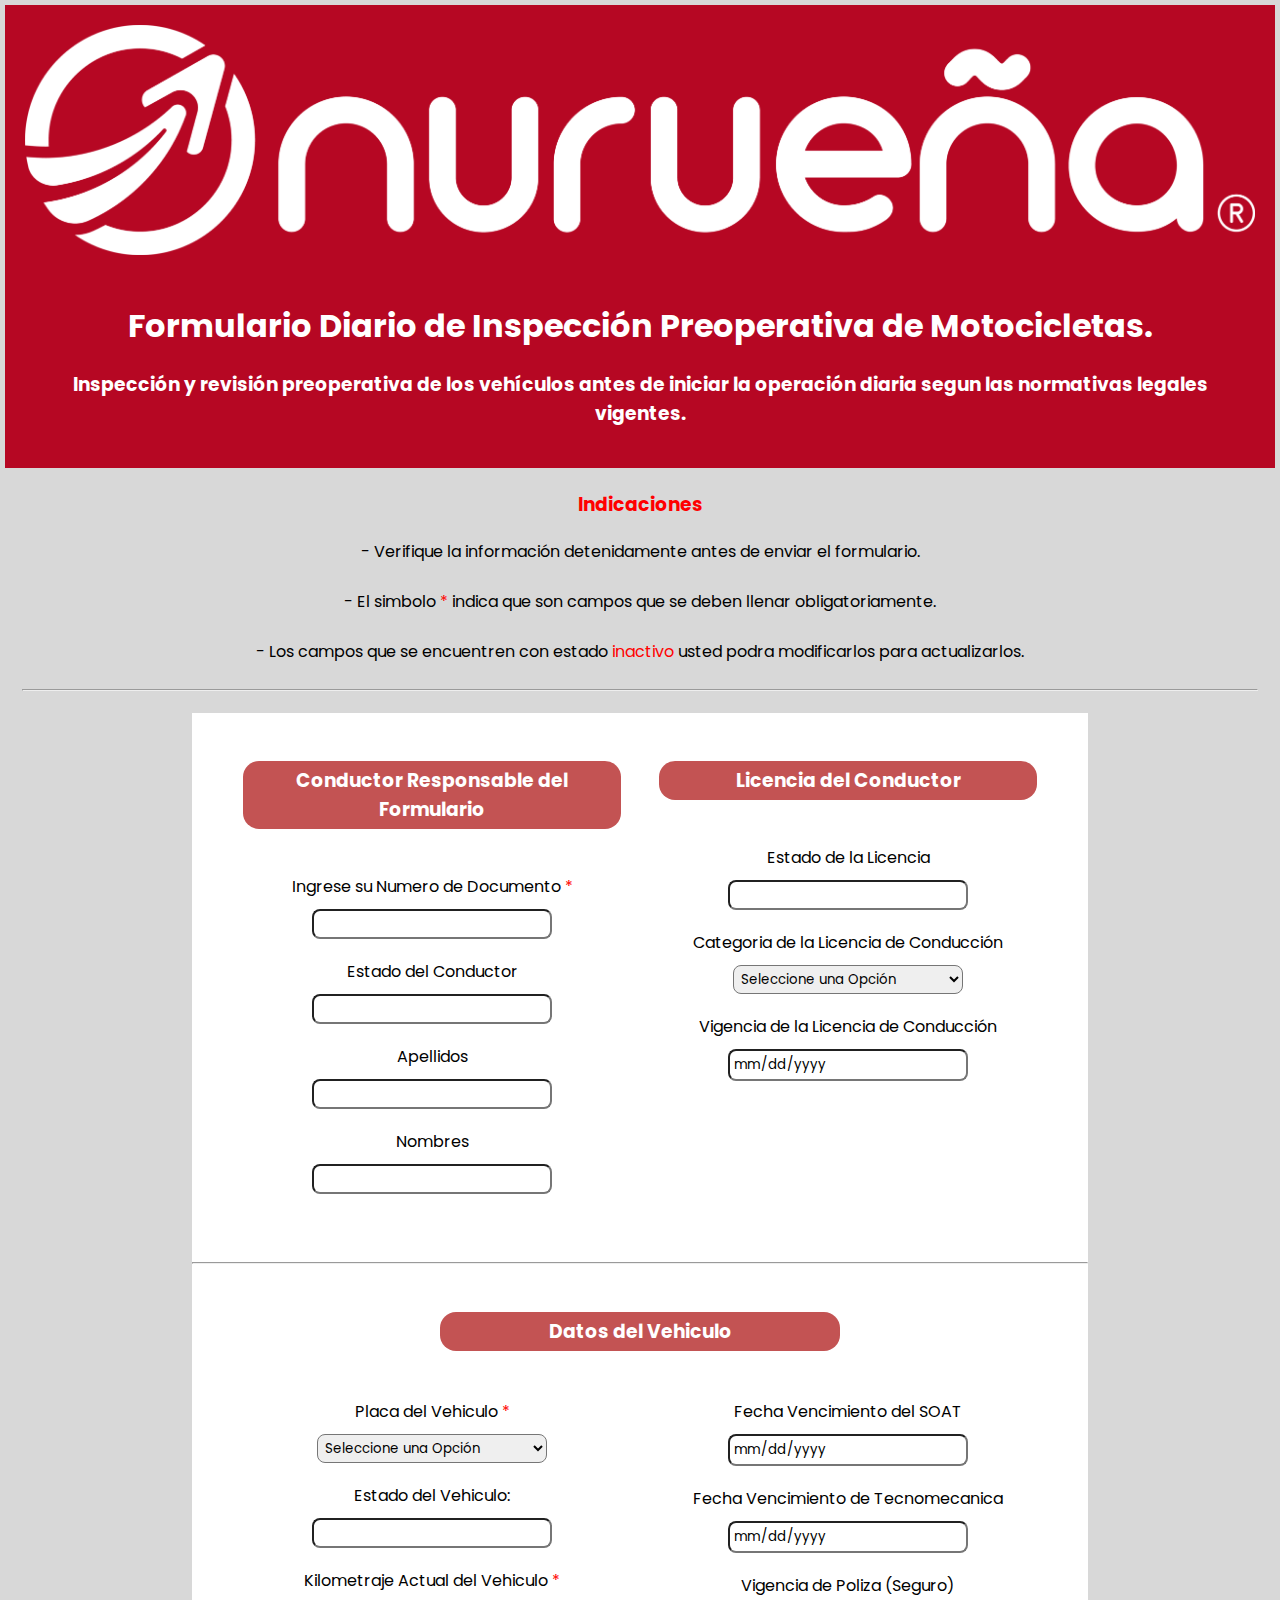
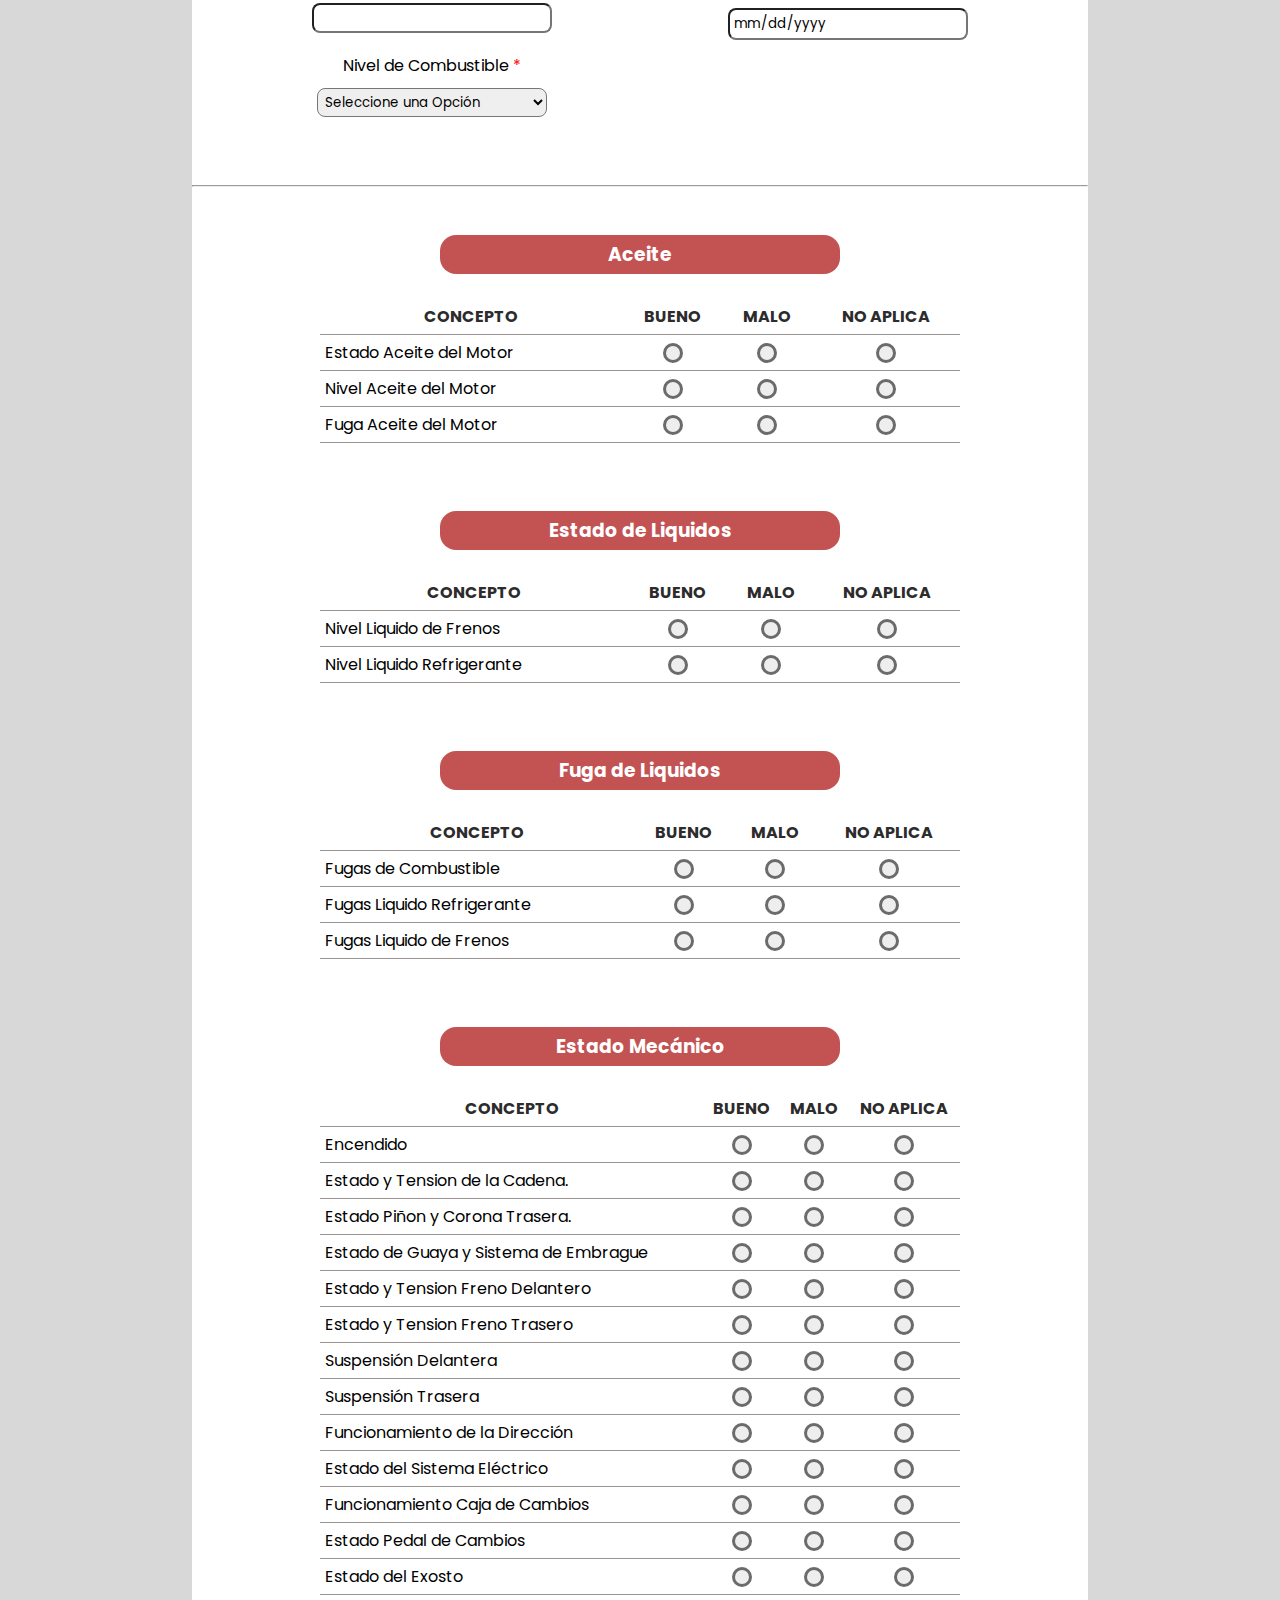
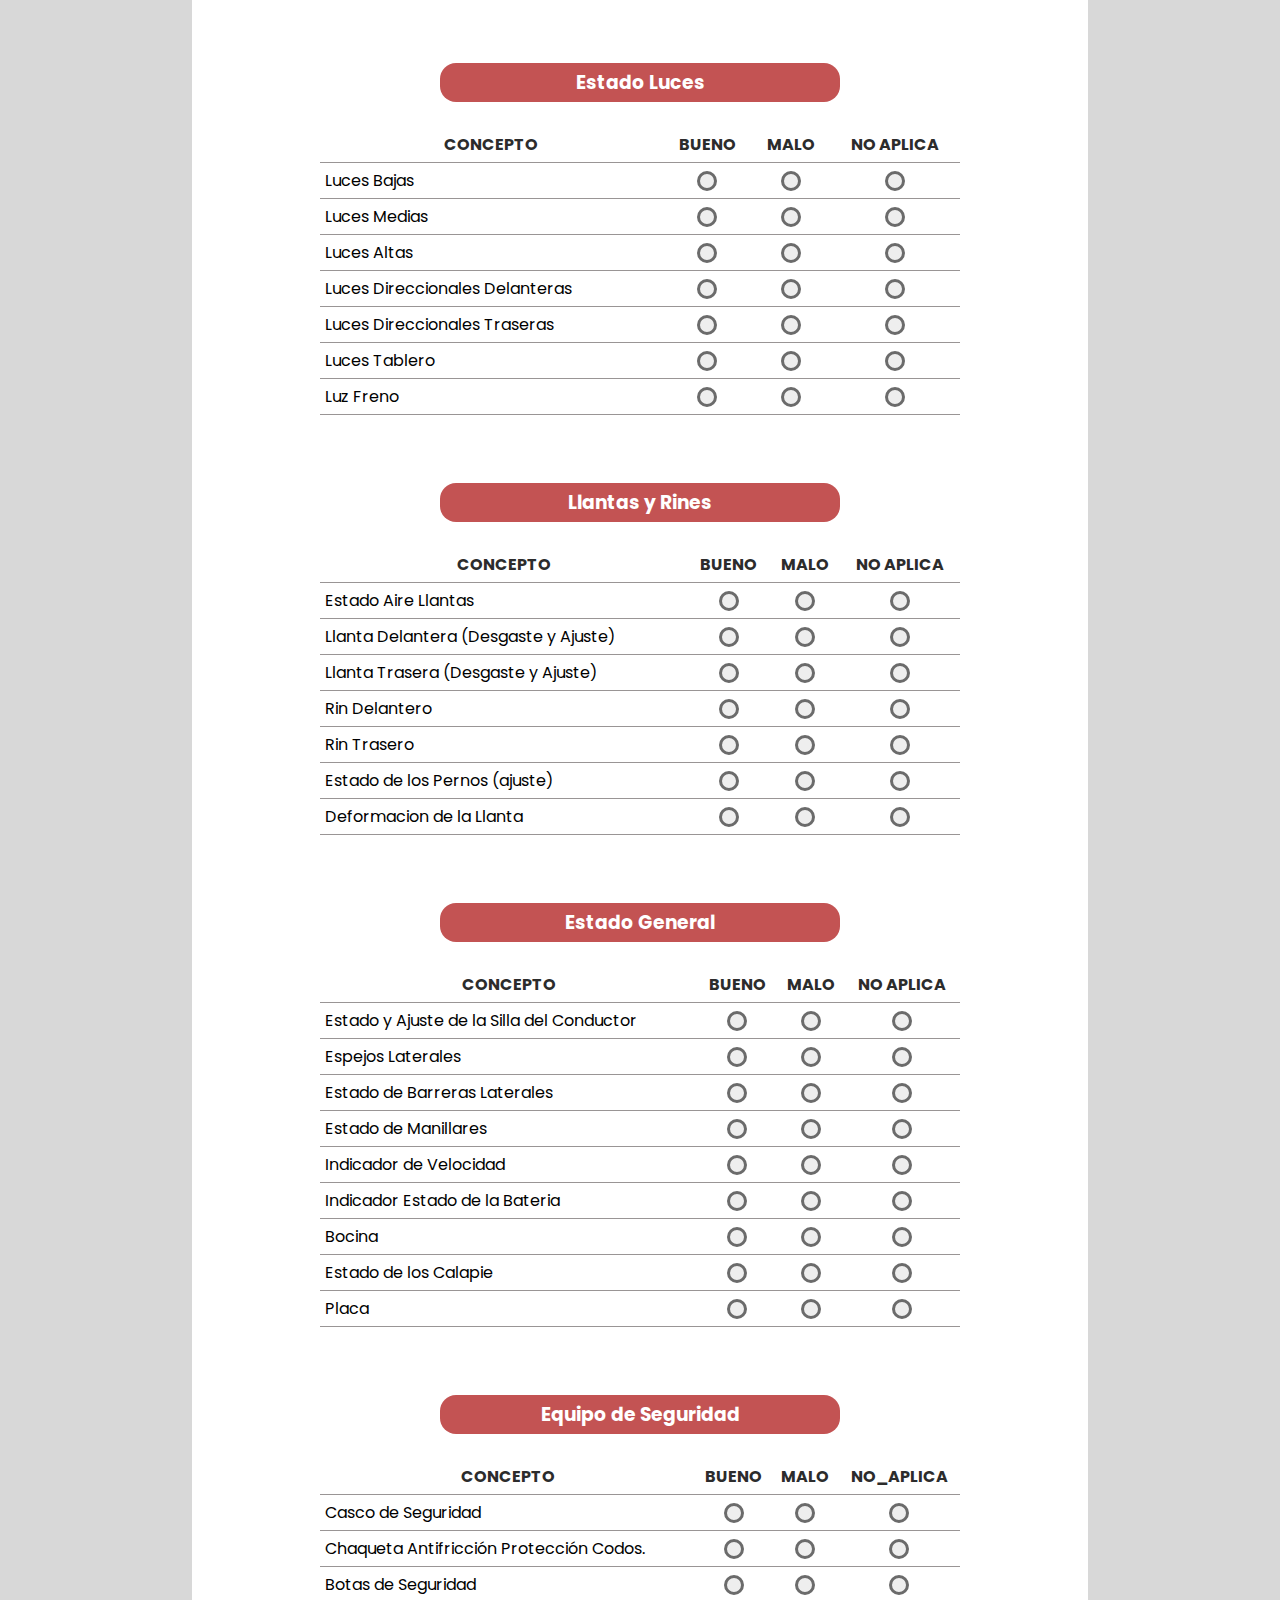
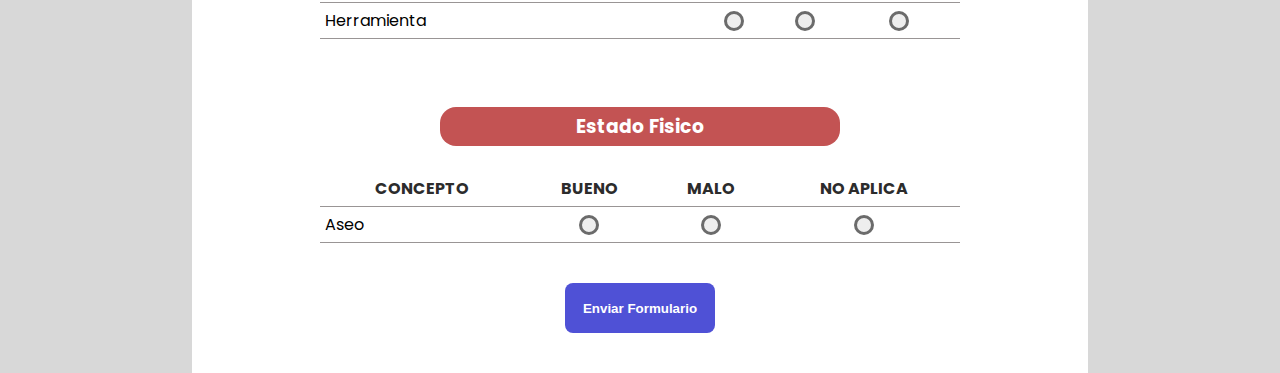
<file: form_motocicletas.html>
<!DOCTYPE html>
<html lang="es">
    <head>
        <meta charset="UTF-8">
        <meta name="viewport" content="width=device-width, initial-scale=1.0">
        <title>Formulario Motocicletas Nurueña S.A.S</title>
        <link rel="stylesheet" href="./estilos/styles_motocicletas.css">
    </head>
    <!--Encabezado-->
    <header>
        <section class="cont_img_encabezado">
            <article>
                <img src="./imagenes/encabezado_img.png" alt="Logo Nurueña S.A.S" title="Logo Nurueña S.A.S">
            </article>
        <!--Titulo Principal de la Pagina-->
        <h1>Formulario Diario de Inspección Preoperativa de Motocicletas.</h1>
        <!--Subtitulo-->
        <h3>Inspección y revisión preoperativa de los vehículos antes de iniciar la operación diaria segun las normativas legales vigentes.</h3>
        </section>
        <section class="cont_indicaciones">
            <!--Subtitulo de Indicaciones-->
            <h3>Indicaciones</h3>
            <!--Parrafo con las indicaciones-->
            <p>
                - Verifique la información detenidamente antes de enviar el formulario.<br/><br/>
                - El simbolo <span style="color: red;">*</span> indica que son campos que se deben llenar obligatoriamente.<br/><br/>
                - Los campos que se encuentren con estado <span style="color:red;">inactivo</span> usted podra modificarlos para actualizarlos.
            </p>
            <br/>
            <hr/>
        </section>
    </header>
    <body>
        <main>
            <form>
                <!--Section de Datos de la Persona que Realiza el Formulario.-->
                <section class="cont_cond_lic">
                    <article>
                        <!--Subtitulo de Datos de la Persona que Realiza el Formulario.-->
                        <h3>Conductor Responsable del Formulario</h3>
                        <!--Texto de Campo de Entrada.-->
                        <label for="id_cond">Ingrese su Numero de Documento <span style="color: red;">*</span></label>
                        <div class="cont_input_cond_lic">
                            <!--Espacio para Casilla de Ingreso de Datos para el Usuario de Documento.-->
                            <input id="id_cond" name="id_cond" title="Complete este Campo." type="number" min="100000" max="999999999999" required>
                        </div>
                            <!--Texto de Campo de Entrada-->
                            <label for="estado_cond">Estado del Conductor</label>
                        <div class="cont_input_cond_lic">
                            <!--Casilla de Estado.-->
                            <input id="estado_cond" name="estado_cond" title="Estado." type="text" readonly>
                        </div>
                        <!--Texto de Campo de Entrada de Apellidos.-->
                        <label for="apell_cond">Apellidos</label>
                        <div class="cont_input_cond_lic">
                            <!--Casilla donde se va Consultar y se va Autocompletar los Apellidos-->
                            <input id="apell_cond" name="apell_cond" type="text" readonly>
                        </div>
                        <!--Texto de Campo de Entrada de Nombres-->
                        <label for="nom_cond">Nombres</label>
                        <div class="cont_input_cond_lic">
                            <!--Casilla donde se va Consultar y se va Autocompletar los Nombres.-->
                            <input id="nom_cond" name="nom_cond" type="text" readonly>
                        </div>
                    </article>
                    <article>
                        <!--Subtitulo-->
                        <h3>Licencia del Conductor</h3>
                        <!--Texto de Campo de Entrada.-->
                        <label for="est_lic">Estado de la Licencia</label>
                        <div class="cont_input_cond_lic">
                        <!--Casilla de Estado.-->
                        <input id="est_lic" name="est_lic" title="Estado." type="text" readonly>
                        </div>
                        <!--Texto de Campo de Entrada .-->
                        <label for="cat_lic" >Categoria de la Licencia de Conducción</label>
                        <div class="cont_input_cond_lic">
                            <!--Casilla de Categoria de la Licencia.-->
                            <select name="cat_lic" id="cat_lic" required>
                                <!--Opciones de la Casilla desplegable.-->
                                <option value="seleccione_una_opcion">Seleccione una Opción</option>
                                <option value="a1">A1</option>
                                <option value="a2">A2</OPtion>
                                <option value="b1">B1</option>
                                <option value="b2">B2</option>
                                <option value="b3">B3</option>
                                <option value="c1">C1</option>
                                <option value="c2">C2</option>
                                <option value="c3">C3</option>
                            </select>
                        </div>
                        <!--Texto de Campo de Entrada.-->   
                        <label for="vig_lic">Vigencia de la Licencia de Conducción</label>
                        <div class="cont_input_cond_lic">
                            <!--Casilla donde se va Consultar y se va Autocompletar la Fecha de Fecha de Vencimiento de la Licencia-->
                            <input id="vig_lic" name="vig_lic" type="date" required readonly>
                        </div>
                    </article>
                </section>
                <!--Linea de Separacion.-->
                <hr/>
                <section  class="cont_titulo_dat_veh">
                    <article>
                        <!--Subtitulo de Datos del Vehiculo.-->
                        <h3>Datos del Vehiculo</h3>
                    </article>  
                </section>   
                <!--Section de Datos del Vehiculo.-->
                <section class="cont_cond_lic">
                    <article>
                        <!--Texto de Campo de Entrada-->
                        <label for="placa">Placa del Vehiculo <span style="color:red;">*</span></label>
                        <div class="cont_input_cond_lic">
                            <!--Casilla Desplegable de Placa-->
                            <select id="placa" name="placa" required>
                            <!--Opciones de la Casilla desplegable. (EJEMPLO PARA MOSTRAR.)-->
                                <option value="">Seleccione una Opción</option>
                                <option value="wlm461">AAA00A</option>
                                <option value="sor737">AAA00B</option>
                                <option value="eqq163">AAA00C</option>
                            </select>
                        </div>
                        <!--Texto de Campo de Entrada.-->
                        <label for="est_veh">Estado del Vehiculo:</label>
                        <div class="cont_input_cond_lic">
                            <!--Campo de Estado del Vehiculo-->
                            <input id="est_veh" name="est_veh" title="Estado del Vehiculo." type="text" readonly>
                        </div>
                        <!--Texto Kilometraje Actual del Vehiculo.-->
                        <label for="kilometraje">Kilometraje Actual del Vehiculo <span style="color:red;">*</span></label>                            <!--Asterisco de Obligatorio Color Rojo.-->
                            
                        <div class="cont_input_cond_lic">
                            <!--Campo de Kilometraje-->
                            <input id="kilometraje" name="kilometraje" title="Complete este Campo." type="number" min="0" max="999999" required>
                        </div>
                        <!--Fila de Nivel de Combustible-->
                        <label for="niv_combustible">Nivel de Combustible <span style="color: red;">*</span></label>
                        <div class="cont_input_cond_lic">
                            <select name="niv_combustible" id="niv_combustible" required>
                                <option value="">Seleccione una Opción</option>
                                <option value="tanq_lleno">Tanque completamente lleno</option>
                                <option value="tanq_medio_lleno">Tanque parcialmente lleno</option>
                                <option value="tanq_medio">Tanque medio</option>
                                <option value="tanq_medio_bajo">Tanque medio bajo</option>
                                <option value="tanq_bajo">Tanque con bajo nivel</option>
                                <option value="tanq_vacio">Tanque vacío</option>
                            </select>
                        </div>
                    </article>
                    <article>
                        <label for="venc_soat">Fecha Vencimiento del SOAT</label>
                        <div class="cont_input_cond_lic">
                            <!--Campo de Fecha del Vencimiento del SOAT.-->
                            <input id="venc_soat" name="venc_soat" type="date" readonly>
                        </div>
                        <!--Texto de Fecha de Vencimiento Tecnomecanica.-->
                        <label for="ven_tecno">Fecha Vencimiento de Tecnomecanica</label>
                        <div class="cont_input_cond_lic">
                            <!--Campo fecha de Vencimiento Tecnomecanica-->
                            <input id="ven_tecno" name="ven_tecno" type="date" readonly>
                        </div>
                        <!--Titulo de Poliza Vigencia (Seguro).-->
                        <label for="vig_poliza">Vigencia de Poliza (Seguro)</label>
                        <div class="cont_input_cond_lic">
                            <!--Campo de Vigencia de Poliza.-->
                            <input id="vig_poliza" name="vig_poliza" type="date" readonly>
                        </div>
                    </article>
                </section>
                <hr>
                <!--Sección de Aceite.-->
                <section class="cont_titulo_tabla">
                    <article>
                        <!--Titulo de Aceite.-->
                        <h3>Aceite</h3>
                    </article>
                </section>
                <section class="cont_tabla">
                        <!--Tabla de Aceite.-->
                        <table>
                            <!--Fila Encabezado de la Tabla.-->
                            <tr>
                                <!--Encabezado de la Tabla.-->
                                <th>CONCEPTO</th>
                                <th>BUENO</th>
                                <th>MALO</th>
                                <th>NO APLICA</th>
                            </tr>
                            <!--Fila Estado del Aceite.-->
                            <tr>
                                <!--Casilla Estado del Aceite.-->
                                <td><label>Estado Aceite del Motor</label></td>
                                <!--Botones de Selección. BUENO // MALO // NO APLICA.-->
                                <td><input type="radio" id="estado_aceite_bueno" value="bueno" name="estado_aceite" required></td>
                                <td><input type="radio" id="estado_aceite_malo" value="malo" name="estado_aceite" required></td>
                                <td><input type="radio" id="estado_aceite_no_aplica" value="no_aplica" name="estado_aceite" required></td>
                            </tr>
                            <!--Fila Nivel del Aceite-->
                            <tr>
                                <!--Casilla Nivel del Aceite-->
                                <td><label>Nivel Aceite del Motor</label></td>
                                <!--Botones de Selección. BUENO // MALO // NO APLICA.-->
                                <td><input type="radio" id="estado_nivel_aceite_bueno" value="bueno" name="estado_nivel_aceite" required></td>
                                <td><input type="radio" id="estado_nivel_aceite_malo" value="malo" name="estado_nivel_aceite" required></td>
                                <td><input type="radio" id="estado_nivel_aceite_no_aplica" value="no_aplica" name="estado_nivel_aceite" required></td>
                            </tr>
                            <!--Fila Fuga Aceite.-->
                            <tr>
                                <!--Casilla Fuga Aceite.-->
                                <td><label>Fuga Aceite del Motor</label></td>
                                <!--Botones de Selección. BUENO // MALO // NO APLICA.-->
                                <td><input type="radio" id="estado_fuga_aceite_bueno" value="bueno" name="estado_fuga_aceite" required></td>
                                <td><input type="radio" id="estado_fuga_aceite_malo" value="malo" name="estado_fuga_aceite" required></td>
                                <td><input type="radio" id="estado_fuga_aceite_no_aplica" value="no_aplica" name="estado_fuga_aceite" required></td>
                            </tr>
                        </table>
                    </article>
                </section>
                <section class="cont_titulo_tabla">
                    <article>
                        <!--Titulo Estado de Liquidos.-->
                        <h3>Estado de Liquidos</h3>
                    </article>
                </section>
                <section class="cont_tabla">
                    <table>
                        <tr>
                            <th>CONCEPTO</th>
                            <th>BUENO</th>
                            <th>MALO</th>
                            <th>NO APLICA</th>
                        </tr>
                        <tr>
                            <!--Fila Nivel de Liquido de Frenos.-->
                            <td><label>Nivel Liquido de Frenos</label></td>
                            <td><input type="radio" id="estado_liq_frenos_bueno" value="bueno" name="estado_liq_frenos" required></td>
                            <td><input type="radio" id="estado_liq_frenos_malo" value="malo" name="estado_liq_frenos" required></td>
                            <td><input type="radio" id="estado_liq_frenos_no_aplica" value="no_aplica" name="estado_liq_frenos" required></td>
                        </tr>
                        <tr>
                            <!--Fila Nivel de Liquido de Refrigerante.-->
                            <td><label>Nivel Liquido Refrigerante</label></td>
                            <td><input type="radio" id="estado_liq_refrig_bueno" value="bueno" name="estado_liq_refrig" required></td>
                            <td><input type="radio" id="estado_liq_refrig_malo" value="malo" name="estado_liq_refrig" required></td>
                            <td><input type="radio" id="estado_liq_refrig_no_aplica" value="no_aplica" name="estado_liq_refrig" required></td>
                        </tr>
                    </table>
                </section>
                <section class="cont_titulo_tabla">
                    <article>
                        <!--Titulo de Fuga de Liquidos.-->
                        <h3>Fuga de Liquidos</h3>
                    </article>
                </section>
                <section class="cont_tabla">
                    <table>
                        <tr>
                            <th>CONCEPTO</th>
                            <th>BUENO</th>
                            <th>MALO</th>
                            <th>NO APLICA</th>
                        </tr>
                        <tr>
                            <!--Fila Fugas de Combustible.-->
                            <td><label>Fugas de Combustible</label></td>
                            <td><input type="radio" id="estado_fuga_combust_bueno" value="bueno" name="estado_fuga_combust" required></td>
                            <td><input type="radio" id="estado_fuga_combust_malo" value="malo" name="estado_fuga_combust" required></td>
                            <td><input type="radio" id="estado_fuga_combust_no_aplica" value="no_aplica" name="estado_fuga_combust" required></td>
                        </tr>
                        <tr>
                            <!--Fila Fugas Liquido Refrigerante.-->
                            <td><label>Fugas Liquido Refrigerante</label></td>
                            <td><input type="radio" id="estado_fuga_liq_refrig_bueno" value="bueno" name="estado_fuga_liq_refrig" required></td>
                            <td><input type="radio" id="estado_fuga_liq_refrig_malo" value="malo" name="estado_fuga_liq_refrig" required></td>
                            <td><input type="radio" id="estado_fuga_liq_refrig_aplica" value="no_aplica" name="estado_fuga_liq_refrig" required></td>
                        </tr>
                        <tr>
                            <!--Fila Fugas Liquido de Frenos.-->
                            <td><label>Fugas Liquido de Frenos</label></td>
                            <td><input type="radio" id="estado_fuga_liq_frenos_bueno" value="bueno" name="estado_fuga_liq_frenos" required></td>
                            <td><input type="radio" id="estado_fuga_liq_frenos_malo" value="malo" name="estado_fuga_liq_frenos" required></td>
                            <td><input type="radio" id="estado_fuga_liq_frenos_no_aplica" value="no_aplica" name="estado_fuga_liq_frenos" required></td>
                        </tr>
                    </table>
                </section>
                <section class="cont_titulo_tabla">
                    <article>
                        <!--Titulo Estado Mecánico.-->
                        <h3>Estado Mecánico</h3>
                    </article>
                </section>
                <section class="cont_tabla">
                    <table>
                        <tr>
                            <th>CONCEPTO</th>
                            <th>BUENO</th>
                            <th>MALO</th>
                            <th>NO APLICA</th>
                        </tr>
                        <tr>
                            <!--Fila de Encendido.-->
                            <td><label>Encendido</label></td>
                            <td><input type="radio" id="estado_encendido_bueno" value="bueno" name="estado_encendido" required></td>
                            <td><input type="radio" id="estado_encendido_malo" value="malo" name="estado_encendido" required></td>
                            <td><input type="radio" id="estado_encendido_no_aplica" value="no_aplica" name="estado_encendido" required></td>
                        </tr>
                        <tr>
                            <!--Fila Estado y Tensión de la Cadena.-->
                            <td><label>Estado y Tension de la Cadena.</label></td>
                            <td><input type="radio" id="estado_tension_cad_bueno" value="bueno" name="estado_tension_cad" required></td>
                            <td><input type="radio" id="estado_tension_cad_malo" value="malo" name="estado_tension_cad" required></td>
                            <td><input type="radio" id="estado_tension_cad_no_aplica" value="no_aplica" name="estado_tension_cad" required></td>
                        </tr>
                        <tr>
                            <!--Fila Estado Piñon y Corona Trasera.-->
                            <td><label>Estado Piñon y Corona Trasera.</label></td>
                            <td><input type="radio" id="estado_piñon_corona_bueno" value="bueno" name="estado_piñon_corona" required></td>
                            <td><input type="radio" id="estado_piñon_corona_malo" value="malo" name="estado_piñon_corona" required></td>
                            <td><input type="radio" id="estado_piñon_corona_no_aplica" value="no_aplica" name="estado_piñon_corona" required></td>
                        </tr>
                        <tr>
                            <!--Fila Estado Guaya y Sistema de Embrague.-->
                            <td><label>Estado de Guaya y Sistema de Embrague</label></td>
                            <td><input type="radio" id="estado_guaya_sisembrague_bueno" value="bueno" name="estado_guaya_sisembrague" required></td>
                            <td><input type="radio" id="estado_guaya_sisembrague_malo" value="malo" name="estado_guaya_sisembrague" required></td>
                            <td><input type="radio" id="estado_guaya_sisembrague_no_aplica" value="no_aplica" name="estado_guaya_sisembrague" required></td>
                        </tr>
                        <tr>
                            <!--Fila Estado y Tension Freno Delantero.-->
                            <td><label>Estado y Tension Freno Delantero</label></td>
                            <td><input type="radio" id="estado_freno_del_bueno" value="bueno" name="estado_freno_del" required></td>
                            <td><input type="radio" id="estado_freno_del_malo" value="malo" name="estado_freno_del" required></td>
                            <td><input type="radio" id="estado_freno_del_no_aplica" value="no_aplica" name="estado_freno_del" required></td>
                        </tr>
                        <tr>
                            <!--Fila Estado y Tension Freno Trasero.-->
                            <td><label>Estado y Tension Freno Trasero</label></td>
                            <td><input type="radio" id="estado_freno_tras_bueno" value="bueno" name="estado_freno_tras" required></td>
                            <td><input type="radio" id="estado_freno_tras_malo" value="malo" name="estado_freno_tras" required></td>
                            <td><input type="radio" id="estado_freno_tras_no_aplica" value="no_aplica" name="estado_freno_tras" required></td>
                        </tr>
                        <tr>
                            <!--Fila Suspensión Delantera.-->
                            <td><label>Suspensión Delantera</label></td>
                            <td><input type="radio" id="estado_suspension_del_bueno" value="bueno" name="estado_suspension_del" required></td>
                            <td><input type="radio" id="estado_suspension_del_malo" value="malo" name="estado_suspension_del" required></td>
                            <td><input type="radio" id="estado_suspension_del_no_aplica" value="no_aplica" name="estado_suspension_del" required></td>
                        </tr>
                        <tr>
                            <!--Fila Suspensión Trasera.-->
                            <td><label>Suspensión Trasera</label></td>
                            <td><input type="radio" id="estado_suspension_tras_bueno" value="bueno" name="estado_suspension_tras" required></td>
                            <td><input type="radio" id="estado_suspension_tras_malo" value="malo" name="estado_suspension_tras" required></td>
                            <td><input type="radio" id="estado_suspension_tras_no_aplica" value="no_aplica" name="estado_suspension_tras" required></td>
                        </tr>
                        <tr>
                            <!--Fila Funcionamiento de la Dirección.-->
                            <td><label>Funcionamiento de la Dirección</label></td>
                            <td><input type="radio" id="estado_direccion_bueno" value="bueno" name="estado_direccion" required></td>
                            <td><input type="radio" id="estado_direccion_malo" value="malo" name="estado_direccion" required></td>
                            <td><input type="radio" id="estado_direccion_no_aplica" value="no_aplica" name="estado_direccion" required></td>
                        </tr>
                        <tr>
                            <!--Fila Sistema Eléctrico General.-->
                            <td><label>Estado del Sistema Eléctrico</label></td>
                            <td><input type="radio" id="estado_sis_electrico_bueno" value="bueno" name="estado_sis_electrico" required></td>
                            <td><input type="radio" id="estado_sis_electrico_malo" value="malo" name="estado_sis_electrico" required></td>
                            <td><input type="radio" id="estado_sis_electrico_no_aplica" value="no_aplica" name="estado_sis_electrico" required></td>
                        </tr>
                        <tr>
                            <!--Fila Funcionamiento Caja de Cambios.-->
                            <td><label>Funcionamiento Caja de Cambios</label></td>
                            <td><input type="radio" id="estado_caja_cambios_bueno" value="bueno" name="estado_caja_cambios" required></td>
                            <td><input type="radio" id="estado_caja_cambios_malo" value="malo" name="estado_caja_cambios" required></td>
                            <td><input type="radio" id="estado_caja_cambios_no_aplica" value="no_aplica" name="estado_caja_cambios" required></td>
                        </tr>
                        <tr>
                            <!--Fila Estado Pedal de Cambios.-->
                            <td><label>Estado Pedal de Cambios</label></td>
                            <td><input type="radio" id="estado_pedal_cambios_bueno" value="bueno" name="estado_pedal_cambios" required></td>
                            <td><input type="radio" id="estado_pedal_cambios_malo" value="malo" name="estado_pedal_cambios" required></td>
                            <td><input type="radio" id="estado_pedal_cambios_no_aplica" value="no_aplica" name="estado_pedal_cambios" required></td>
                        </tr>
                        <tr>
                            <!--Fila Estado del Exosto.-->
                            <td><label>Estado del Exosto</label></td>
                            <td><input type="radio" id="estado_exosto_bueno" value="bueno" name="estado_exosto" required></td>
                            <td><input type="radio" id="estado_exosto_bueno" value="bueno" name="estado_exosto" required></td>
                            <td><input type="radio" id="estado_exosto_bueno" value="bueno" name="estado_exosto" required></td>
                        </tr>
                    </table>
                </section>
                <section class="cont_titulo_tabla">
                    <article>
                        <!--Titulo Estado Luces.-->
                        <h3>Estado Luces</h3>
                    </article>
                </section>
                <section class="cont_tabla">
                    <table>
                        <tr>
                            <th>CONCEPTO</th>
                            <th>BUENO</th>
                            <th>MALO</th>
                            <th>NO APLICA</th>
                        </tr>
                        <tr>
                            <!--Fila Luces Bajas.-->
                            <td><label>Luces Bajas</label></td>
                            <td><input type="radio" id="estado_luces_bajas_bueno" value="bueno" name="estado_luces_bajas" required></td>
                            <td><input type="radio" id="estado_luces_bajas_malo" value="malo" name="estado_luces_bajas" required></td>
                            <td><input type="radio" id="estado_luces_bajas_no_aplica" value="no_aplica" name="estado_luces_bajas" required></td>
                        </tr>
                        <tr>
                            <!--Fila Luces Medias.-->
                            <td><label>Luces Medias</label></td>
                            <td><input type="radio" id="estado_luces_medias_bueno" value="bueno" name="estado_luces_medias" required></td>
                            <td><input type="radio" id="estado_luces_medias_malo" value="malo" name="estado_luces_medias" required></td>
                            <td><input type="radio" id="estado_luces_medias_no_aplica" value="no_aplica" name="estado_luces_medias" required></td>
                        </tr>
                        <tr>
                            <!--Fila Luces Altas.-->
                            <td><label>Luces Altas</label></td>
                            <td><input type="radio" id="estado_luces_altas_bueno" value="bueno" name="estado_luces_altas" required></td>
                            <td><input type="radio" id="estado_luces_altas_malo" value="malo" name="estado_luces_altas" required></td>
                            <td><input type="radio" id="estado_luces_altas_no_aplica" value="no_aplica" name="estado_luces_altas" required></td>
                        </tr>
                        <tr>
                            <!--Fila Luces Direccionales Delanteras.-->
                            <td><label>Luces Direccionales Delanteras</label></td>
                            <td><input type="radio" id="estado_luces_dir_del_bueno" value="bueno" name="estado_luces_dir_del" required></td>
                            <td><input type="radio" id="estado_luces_dir_del_malo" value="malo" name="estado_luces_dir_del" required></td>
                            <td><input type="radio" id="estado_luces_dir_del_no_aplica" value="no_aplica" name="estado_luces_dir_del" required></td>
                        </tr>
                        <tr>
                            <!--Fila Luces Direccionales Traseras.-->
                            <td><label>Luces Direccionales Traseras</label></td>
                            <td><input type="radio" id="estado_luces_dir_tras_bueno" value="bueno" name="estado_luces_dir_tras" required></td>
                            <td><input type="radio" id="estado_luces_dir_tras_malo" value="malo" name="estado_luces_dir_tras" required></td>
                            <td><input type="radio" id="estado_luces_dir_tras_no_aplica" value="no_aplica" name="estado_luces_dir_tras" required></td>
                        </tr>
                        <tr>
                            <!--Fila Luces Tablero.-->
                            <td><label>Luces Tablero</label></td>
                            <td><input type="radio" id="estado_luces_tablero_bueno" value="bueno" name="estado_luces_tablero" required></td>
                            <td><input type="radio" id="estado_luces_tablero_malo" value="malo" name="estado_luces_tablero" required></td>
                            <td><input type="radio" id="estado_luces_tablero_no_aplica" value="no_aplica" name="estado_luces_tablero" required></td>
                        </tr>
                        <tr>
                            <!--Fila Luz Freno.-->
                            <td><label>Luz Freno</label></td>
                            <td><input type="radio" id="estado_luz_freno_bueno" value="bueno" name="estado_luz_freno" required></td>
                            <td><input type="radio" id="estado_luz_freno_malo" value="malo" name="estado_luz_freno" required></td>
                            <td><input type="radio" id="estado_luz_freno_no_aplica" value="no_aplica" name="estado_luz_freno" required></td>
                        </tr>
                    </table>
                </section>
                <section class="cont_titulo_tabla">
                    <article>
                        <!--Titulo Estado de Llantas y Rines-->
                        <h3>Llantas y Rines</h3>
                    </article>
                </section>
                <section class="cont_tabla">
                    <table>
                        <tr>
                            <th>CONCEPTO</th>
                            <th>BUENO</th>
                            <th>MALO</th>
                            <th>NO APLICA</th>
                        </tr>
                        <tr>
                            <!--Fila Aire Llantas.-->
                            <td><label>Estado Aire Llantas</label></td>
                            <td><input type="radio" id="estado_aire_llantas_bueno" value="bueno" name="estado_aire_llantas" required></td>
                            <td><input type="radio" id="estado_aire_llantas_malo" value="malo" name="estado_aire_llantas" required></td>
                            <td><input type="radio" id="estado_aire_llantas_no_aplica" value="no_aplica" name="estado_aire_llantas" required></td>
                        </tr>
                        <tr>
                            <!--Fila Llanta Delantera(Desgaste y Ajuste).-->
                            <td><label>Llanta Delantera (Desgaste y Ajuste)</label></td>
                            <td><input type="radio" id="estado_llanta_del_bueno" value="bueno" name="estado_llantas_del" required></td>
                            <td><input type="radio" id="estado_llanta_del_malo" value="malo" name="estado_llantas_del" required></td>
                            <td><input type="radio" id="estado_llanta_del_no_aplica" value="no_aplica" name="estado_llantas_del" required></td>
                        </tr>
                        <tr>
                            <!--Fila Llanta Trasera Derecha (Desgaste y Ajuste).-->
                            <td><label>Llanta Trasera (Desgaste y Ajuste)</label></td>
                            <td><input type="radio" id="estado_llanta_tras_bueno" value="bueno" name="estado_llantas_tras" required></td>
                            <td><input type="radio" id="estado_llanta_tras_malo" value="malo" name="estado_llantas_tras" required></td>
                            <td><input type="radio" id="estado_llanta_tras_no_aplica" value="no_aplica" name="estado_llantas_tras" required></td>
                        </tr>
                        <tr>
                            <!--Fila Estado Rin Delantero.-->
                            <td><label>Rin Delantero</label></td>
                            <td><input type="radio" id="estado_rin_delantero_bueno" value="bueno" name="estado_rin_delantero" required></td>
                            <td><input type="radio" id="estado_rin_delantero_malo" value="malo" name="estado_rin_delantero" required></td>
                            <td><input type="radio" id="estado_rin_delantero_no_aplica" value="no_aplica" name="estado_rin_delantero" required></td>
                        </tr>
                        <tr>
                            <!--Fila Estado Rin Trasero.-->
                            <td><label>Rin Trasero</label></td>
                            <td><input type="radio" id="estado_rin_trasero_bueno" value="bueno" name="estado_rin_trasero" required></td>
                            <td><input type="radio" id="estado_rin_trasero_malo" value="malo" name="estado_rin_trasero" required></td>
                            <td><input type="radio" id="estado_rin_trasero_no_aplica" value="no_aplica" name="estado_rin_trasero" required></td>
                        </tr>
                        <tr>
                            <!--Fila Estado de los Pernos.-->
                            <td><label>Estado de los Pernos (ajuste)</label></td>
                            <td><input type="radio" id="estado_pernos_bueno" value="bueno" name="estado_pernos" required></td>
                            <td><input type="radio" id="estado_pernos_malo" value="malo" name="estado_pernos" required></td>
                            <td><input type="radio" id="estado_pernos_no_aplica" value="no_aplica" name="estado_pernos" required></td>
                        </tr>
                        <tr>
                            <!--Deformación de la Llanta-->
                            <td><label>Deformacion de la Llanta</label></td>
                            <td><input type="radio" id="estado_defor_llanta_bueno" value="bueno" name="estado_defor_llanta"></td>
                            <td><input type="radio" id="estado_defor_llanta_malo" value="malo" name="estado_defor_llanta"></td>
                            <td><input type="radio" id="estado_defor_llanta_no_aplica" value="no_aplica" name="estado_defor_llanta"></td>
                        </tr>
                    </table>
                </section>
                <section class="cont_titulo_tabla">
                    <article>
                        <!--Titulo Estado General-->
                        <h3>Estado General</h3>
                    </article>
                </section>
                <section class="cont_tabla">
                    <table>
                        <tr>
                            <th>CONCEPTO</th>
                            <th>BUENO</th>
                            <th>MALO</th>
                            <th>NO APLICA</th>
                        </tr>
                        <tr>
                            <!--Fila Estado y Ajuste de la Silla del Conductor.-->
                            <td><label>Estado y Ajuste de la Silla del Conductor</label></td>
                            <td><input type="radio" id="estado_ajuste_silla_cond_bueno" value="bueno" name="estado_ajuste_silla_cond"></td>
                            <td><input type="radio" id="estado_ajuste_silla_cond_malo" value="malo" name="estado_ajuste_silla_cond"></td>
                            <td><input type="radio" id="estado_ajuste_silla_cond_no_aplica" value="no_aplica" name="estado_ajuste_silla_cond"></td>
                        </tr>
                        <tr>
                            <!--Fila Espejos Laterales.-->
                            <td><label>Espejos Laterales</label></td>
                            <td><input type="radio" id="estado_espejos_bueno" value="bueno" name="estado_espejos"></td>
                            <td><input type="radio" id="estado_espejos_malo" value="malo" name="estado_espejos"></td>
                            <td><input type="radio" id="estado_espejos_no_aplica" value="no_aplica" name="estado_espejos"></td>
                        </tr>
                        <tr>
                            <!--Fila Estado de Barreras Laterales. -->
                            <td><label>Estado de Barreras Laterales</label></td>
                            <td><input type="radio" id="estado_barreras_laterales_bueno" value="bueno" name="estado_barreras_laterales"></td>
                            <td><input type="radio" id="estado_barreras_laterales_malo" value="malo" name="estado_barreras_laterales"></td>
                            <td><input type="radio" id="estado_barreras_laterales_no_aplica" value="no_aplica" name="estado_barreras_laterales"></td>
                        </tr>
                        <tr>
                            <!--Filas Estado de Manillares.-->
                            <td><label>Estado de Manillares</label></td>
                            <td><input type="radio" id="estado_manillares_bueno" value="bueno" name="estado_manillares"></td>
                            <td><input type="radio" id="estado_manillares_malo" value="malo" name="estado_manillares"></td>
                            <td><input type="radio" id="estado_manillares_no_aplica" value="no_aplica" name="estado_manillares"></td>
                        </tr>
                        <tr>
                            <!--Fila Indicador de Velocidad.-->
                            <td><label>Indicador de Velocidad</label></td>
                            <td><input type="radio" id="estado_ind_vel_bueno" value="bueno" name="estado_ind_vel"></td>
                            <td><input type="radio" id="estado_ind_vel_malo" value="malo" name="estado_ind_vel"></td>
                            <td><input type="radio" id="estado_ind_vel_no_aplica" value="no_aplica" name="estado_ind_vel"></td>
                        </tr>
                        <tr>
                            <!--Fila Indicador Estado de la Bateria.-->
                            <td><label>Indicador Estado de la Bateria</label></td>
                            <td><input type="radio" id="estado_bateria_bueno" value="bueno" name="estado_bateria"></td>
                            <td><input type="radio" id="estado_bateria_malo" value="malo" name="estado_bateria"></td>
                            <td><input type="radio" id="estado_bateria_no_aplica" value="no_aplica" name="estado_bateria"></td>
                        </tr>
                        <tr>
                            <!--Titulo Bocina.-->
                            <td><label>Bocina</label></td>
                            <td><input type="radio" id="estado_bocina_bueno" value="bueno" name="estado_bocina"></td>
                            <td><input type="radio" id="estado_bocina_malo" value="malo" name="estado_bocina"></td>
                            <td><input type="radio" id="estado_bocina_no_aplica" value="no_aplica" name="estado_bocina"></td>
                        </tr>
                        <tr>
                            <!--Estado de los Calapie.-->
                            <td><label>Estado de los Calapie</label></td>
                            <td><input type="radio" id="estado_calapie_bueno" value="bueno" name="estado_calapie"></td>
                            <td><input type="radio" id="estado_calapie_malo" value="malo" name="estado_calapie"></td>
                            <td><input type="radio" id="estado_calapie_no-aplica" value="no_aplica" name="estado_calapie"></td>
                        </tr>
                        <tr>
                            <!--Estado de la Placa.-->
                            <td><label>Placa</label></td>
                            <td><input type="radio" id="estado_placa_bueno" value="bueno" name="estado_placa"></td>
                            <td><input type="radio" id="estado_placa_malo" value="malo" name="estado_placa"></td>
                            <td><input type="radio" id="estado_placa_no_aplica" value="no_aplica" name="estado_placa"></td>
                        </tr>
                    </table>
                </section>
                <section class="cont_titulo_tabla">
                    <article>
                        <!--Titulo Equipo de Seguridad.-->
                        <h3>Equipo de Seguridad</h3>
                    </article>
                </section>
                <section class="cont_tabla">
                    <table>
                        <tr>
                            <th>CONCEPTO</th>
                            <th>BUENO</th>
                            <th>MALO</th>
                            <th>NO_APLICA</th>
                        </tr>
                        <tr>
                            <!--Fila Casco de Seguridad.-->
                            <td><label>Casco de Seguridad</label></td>
                            <td><input type="radio" id="estado_casco_bueno" value="bueno" name="estado_casco"></td>
                            <td><input type="radio" id="estado_casco_malo" value="malo" name="estado_casco"></td>
                            <td><input type="radio" id="estado_casco_no_aplica" value="no_aplica" name="estado_casco"></td>
                        </tr>
                        <tr>
                            <!--Fila Chaqueta Antifricción Protección Codos.-->
                            <td><label>Chaqueta Antifricción Protección Codos.</label></td>
                            <td><input type="radio" id="estado_chaqueta_bueno" value="bueno" name="estado_chaqueta"></td>
                            <td><input type="radio" id="estado_chaqueta_malo" value="malo" name="estado_chaqueta"></td>
                            <td><input type="radio" id="estado_chaqueta_no_aplica" value="no_aplica" name="estado_chaqueta"></td>
                        </tr>
                        <tr>
                            <!--Fila de Botas de Seguridad.-->
                            <td><label>Botas de Seguridad</label></td>
                            <td><input type="radio" id="estado_botas_bueno" value="bueno" name="estado_botas"></td>
                            <td><input type="radio" id="estado_botas_malo" value="malo" name="estado_botas"></td>
                            <td><input type="radio" id="estado_botas_no_aplica" value="no_aplica" name="estado_botas"></td>
                        </tr>
                        <tr>
                            <!--Fila de Herramienta.-->
                            <td><label>Herramienta</label></td>
                            <td><input type="radio" id="estado_herramienta_bueno" value="bueno" name="estado_herramienta"></td>
                            <td><input type="radio" id="estado_herramienta_malo" value="malo" name="estado_herramienta"></td>
                            <td><input type="radio" id="estado_herramienta_no_aplica" value="no_aplica" name="estado_herramienta"></td>
                        </tr>
                    </table>
                </section>
                <section class="cont_titulo_tabla">
                    <article>
                        <!--Titulo Estado Fisico.-->
                        <h3>Estado Fisico</h3>
                    </article>
                </section>
                <section class="cont_tabla">
                    <table>
                        <tr>
                            <th>CONCEPTO</th>
                            <th>BUENO</th>
                            <th>MALO</th>
                            <th>NO APLICA</th>
                        </tr>
                        <tr>
                            <!--Fila Aseo-->
                            <td><label>Aseo</label></td>
                            <td><input type="radio" id="estado_aseo_bueno" value="bueno" name="estado-aseo"></td>
                            <td><input type="radio" id="estado_aseo_malo" value="malo" name="estado-aseo"></td>
                            <td><input type="radio" id="estado_aseo_no_aplica" value="no_aplica" name="estado-aseo"></td>
                        </tr>
                    </table>
                </section>
                <section class="cont_boton">
                        <button type="submit" >Enviar Formulario</button>
                </section>
            </form>
        </main>
    </body>
    <footer>

    </footer>
</html>
</file>
<file: estilos/styles_login.css>
@import url('https://fonts.googleapis.com/css2?family=Poppins:ital,wght@0,100;0,200;0,300;0,400;0,500;0,600;0,700;0,800;0,900;1,100;1,200;1,300;1,400;1,500;1,600;1,700;1,800;1,900&display=swap');

*{
    margin: 0;
    padding: 0;
    font-family: Poppins;
}

.contenedor_encabezado{
    display: flex;
    justify-content: center;
    padding: 55px;
    background: linear-gradient(to bottom, #d11414, #8b0404);
}
.contenedor_encabezado h1{
    color: #ffffff;
    text-align: center;
    font-size: 38px;
}

body{
    background-image: url('../imagenes/fondo_transparente.png');

}

main{
    display: flex;
    justify-content: center;
}

.contenedor_botones{
    display: flex;
    flex-direction: column;
    padding: 30px;
}

.contenedor_botones button{
    padding: 20px;
    padding-left: 100px;
    padding-right: 100px;
    margin-top: 25px;
    margin-bottom: 10px;
    font-size: 18px;
    font-weight: 600;
    color: #e2e1e1;
    background: linear-gradient(to bottom, #d11414, #4d2121); 
    background-position:center;
    border-radius: 36px;
    box-shadow: 0 5px #666;
}

.contenedor_botones button:hover{
    padding: 20px;
    padding-left: 100px;
    padding-right: 100px;
    margin-top: 25px;
    margin-bottom: 10px;
    font-size: 18px;
    font-weight: 600;
    color: #e2e1e1;
    background: linear-gradient(to bottom, #fd0000, #4d2121);
    background-position:center;
    border-radius: 36px;
    cursor: pointer;
    box-shadow: 0 5px #666;
}

.contenedor_botones button:active{
    padding: 20px;
    padding-left: 100px;
    padding-right: 100px;
    margin-top: 25px;
    margin-bottom: 10px;
    font-size: 18px;
    font-weight: 600;
    color: #e2e1e1;
    background: linear-gradient(to bottom, #fd0000, #4d2121);
    background-position:center;
    border-radius: 36px;
    cursor: pointer;
    transform: translateY(4px);
    box-shadow: 0 5px #ffffff;
}

footer{
    width: auto;
    padding: 20px;
    flex-direction: column;
    display: flex;
    color: rgb(255, 255, 255);
    background: linear-gradient(45deg, #d11414, #242424);
}

body {
    display: flex;
    flex-direction: column;
    height: 100vh;   /* El body ocupa el 100% del alto de la ventana */
}

footer {
    margin-top: auto; /* Esto empuja el footer hacia el fondo */
}

@media screen and (max-width:768px) {
    *{
        margin: 0;
        padding: 0;
        font-family: Poppins;
    }
    
    .contenedor_encabezado{
        display: flex;
        justify-content: center;
        padding-left: 20px;
        padding-right: 20px;
        padding-top: 55px;
        background: linear-gradient(to bottom, #d11414, #8b0404);
    }
    .contenedor_encabezado h1{
        font-size: 20px;
        text-align: center;
        color: #ffffff;
    }

    body{
        background-image: url('../imagenes/fondo_transparente.png');    
    }
    
    main{
        display: flex;
        justify-content: center;
    }
    
    .contenedor_botones{
        display: flex;
        flex-direction: column;
        padding: 20px;
    }
    
    .contenedor_botones button{
        padding: 12px;
        padding-left: 50px;
        padding-right: 50px;
        margin-top: 25px;
        margin-bottom: 10px;
        font-size: 14px;
        font-weight: 600;
        color: #e2e1e1;
        background: linear-gradient(to bottom, #d11414, #4d2121);
        background-position:center;
        border-radius: 36px;
        box-shadow: 0 5px #666;
    }
    
    .contenedor_botones button:hover{
        padding: 12px;
        padding-left: 50px;
        padding-right: 50px;
        margin-top: 25px;
        margin-bottom: 10px;
        font-size: 14px;
        font-weight: 600;
        color: #e2e1e1;
        background: linear-gradient(to bottom, #fd0000, #4d2121);
        background-position:center;
        border-radius: 36px;
        cursor: pointer;
        box-shadow: 0 5px #666;
    
    }
    
    .contenedor_botones button:active{
        padding: 12px;
        padding-left: 50px;
        padding-right: 50px;
        margin-top: 25px;
        margin-bottom: 10px;
        font-size: 14px;
        font-weight: 600;
        color: #e2e1e1;
        background: linear-gradient(to bottom, #fd0000, #4d2121);
        background-position:center;
        border-radius: 36px;
        cursor: pointer;
        transform: translateY(4px);
        box-shadow: 0 5px #ffffff;
    }
    
    footer{
        padding: 20px;
        flex-direction: column;
        display: flex;
        color: rgb(255, 255, 255);
        background: linear-gradient(45deg, #d11414, #242424);
        font-size: 12px;
        width: 100%;
    }

    body{
        display: flex;
        flex-direction: column;
        height: 100vh;
    }

    footer{
        margin-top: auto;
    }
}
</file>
<file: estilos/styles_montacarga.css>
@import url('https://fonts.googleapis.com/css2?family=Poppins:ital,wght@0,100;0,200;0,300;0,400;0,500;0,600;0,700;0,800;0,900;1,100;1,200;1,300;1,400;1,500;1,600;1,700;1,800;1,900&display=swap');

*{

    padding: 0;
    margin: 0;
    font-family: Poppins;
}

.cont_img_encabezado{

    padding: 20px;
    margin: 5px;
    text-align: center;
    background-color: #b60723
}

.cont_img_encabezado img{

    width: 100%;
    margin-bottom: 20px;
}

.cont_img_encabezado h1,
.cont_img_encabezado h3{

    margin: 20px;
    color: #ffffff;
}

.cont_indicaciones{

    margin: 22px;
    text-align: center;
}

.cont_indicaciones h3{

    margin-bottom: 20px;
    color: #ff0000;
}

body{

    background-color: #d8d8d8;
}

form{

    margin-left: 15%;
    margin-right: 15%;
    background-color: #ffffff;
}

.cont_cond_lic{

    display: flex;
    flex-wrap: wrap;
    text-align: center;
    padding-left: 48px;
    padding-top: 48px;
    padding-right: 48px;
    gap: 4%;
}

.cont_cond_lic article{

    width: 48%;
}

.cont_cond_lic h3{

    color: #ffffff;
    background-color: #b83434d8;
    padding: 5px;
    border-radius: 16px;
    width: 96%;
    margin: auto;
    margin-bottom: 45px;
}

.cont_input_cond_lic{

    padding-top: 10px;
    padding-bottom: 20px;
}

.cont_input_cond_lic input,
.cont_input_cond_lic select{

    padding: 3px;
    border-radius: 8px;
    width: 60%;
}

.cont_titulo_dat_veh{

    text-align: center;
    padding: 48px;
    padding-bottom: 0;
}

.cont_contenido{
    display: flex;
    justify-content: center;
}

.cont_contenido select,
.cont_contenido input{
    width: 350px;
    padding: 3px;
    border-radius: 8px;
}

.cont_titulo_dat_veh article{

    margin-left: 25%;
    margin-right: 25%;
    background-color: #b83434d8;
    padding: 5px;
    border-radius: 16px;
    color: #ffffff;
}

.cont_titulo_tabla{

    text-align: center;
    padding: 48px;
    padding-bottom: 25px;
}

.cont_titulo_tabla article{

    text-align: center;
    margin-left: 25%;
    margin-right: 25%;
    background-color: #b83434d8;
    padding: 5px;
    border-radius: 16px;
    color: #ffffff;
}

.cont_tabla{

    margin-left: 108px;
    margin-right: 108px;
    padding: 0px 20px 20px 20px;
}

.cont_tabla table{

    width: 100%;
    border-collapse: collapse;
}

.cont_tabla th,
.cont_tabla td{

    width: auto;
    border-bottom: 1px solid #999595;
    padding: 5px;
}

.cont_tabla th{

    color: #2c2c2c;
}

.cont_tabla input[type="radio"] {

    display: block;
    margin: 0 auto;
    width: 20px;  /* Ajusta el tamaño del radio button */
    height: 20px; /* Ajusta el tamaño del radio button */
    border-radius: 50px;
    border: solid #6b6b6b;
    background-color: #eeeeee;
    appearance: none;
}

.cont_tabla input[type="radio"]:checked {

    background-color: #6562ff; /* Color de fondo cuando está seleccionado */
}

.cont_boton{

    display: flex;
    justify-content: center;
    padding: 10px;
}

.cont_boton button{

    border: none;
    cursor: pointer;
    color: white;
    border-radius: 8px;
    font-family:sans-serif;
    font-weight: bold;
    text-decoration: none;
    padding: 2%;
    margin-top: 10px;
    margin-bottom: 30px;
    background-color: #4f51d6;
}

.cont_boton button:hover{
    background-color: #4f51d6;
    box-shadow: 0 5px #666;
    transform: translateY(4px);
}


@media (max-width: 768px) {

    *{
        font-size: 14px;
    }

    form{

        margin: auto;
    }

    .cont_cond_lic article {

        width: 100%; /* Hacemos que los artículos ocupen el 100% en pantallas pequeñas */
    }

    .cont_input_cond_lic input,
    .cont_input_cond_lic select{

        width: 97%;
    }

    .cont_titulo_dat_veh article{

        margin-left: 0;
        margin-right: 0;
        width: 97%;
    }
    

    .cont_titulo_tabla article{

        margin-left: 0;
        margin-right: 0;
        width: 97%;
    }

    .cont_tabla{

        margin-left: 0;
        margin-right: 0;

    }


}
</file>
<file: estilos/styles_motocicletas.css>
@import url('https://fonts.googleapis.com/css2?family=Poppins:ital,wght@0,100;0,200;0,300;0,400;0,500;0,600;0,700;0,800;0,900;1,100;1,200;1,300;1,400;1,500;1,600;1,700;1,800;1,900&display=swap');

*{

    padding: 0;
    margin: 0;
    font-family: Poppins;
}

.cont_img_encabezado{

    padding: 20px;
    margin: 5px;
    text-align: center;
    background-color: #b60723
}

.cont_img_encabezado img{

    width: 100%;
    margin-bottom: 20px;
}

.cont_img_encabezado h1,
.cont_img_encabezado h3{

    margin: 20px;
    color: #ffffff;
}

.cont_indicaciones{

    margin: 22px;
    text-align: center;
}

.cont_indicaciones h3{

    margin-bottom: 20px;
    color: #ff0000;
}

body{

    background-color: #d8d8d8;
}

form{

    margin-left: 15%;
    margin-right: 15%;
    background-color: #ffffff;
}

.cont_cond_lic{

    display: flex;
    flex-wrap: wrap;
    text-align: center;
    padding: 48px;
    gap: 4%;
}

.cont_cond_lic article{

    width: 48%;
}

.cont_cond_lic h3{

    color: #ffffff;
    background-color: #b83434d8;
    padding: 5px;
    border-radius: 16px;
    width: 96%;
    margin: auto;
    margin-bottom: 45px;
}

.cont_input_cond_lic{

    padding-top: 10px;
    padding-bottom: 20px;
}

.cont_input_cond_lic input,
.cont_input_cond_lic select{

    padding: 3px;
    border-radius: 8px;
    width: 60%;
}

.cont_titulo_dat_veh{

    text-align: center;
    padding: 48px;
    padding-bottom: 0;
}

.cont_titulo_dat_veh article{

    margin-left: 25%;
    margin-right: 25%;
    background-color: #b83434d8;
    padding: 5px;
    border-radius: 16px;
    color: #ffffff;
}

.cont_titulo_tabla{

    text-align: center;
    padding: 48px;
    padding-bottom: 25px;
}

.cont_titulo_tabla article{

    text-align: center;
    margin-left: 25%;
    margin-right: 25%;
    background-color: #b83434d8;
    padding: 5px;
    border-radius: 16px;
    color: #ffffff;
}

.cont_tabla{

    margin-left: 108px;
    margin-right: 108px;
    padding: 0px 20px 20px 20px;
}

.cont_tabla table{

    width: 100%;
    border-collapse: collapse;
}

.cont_tabla th,
.cont_tabla td{

    width: auto;
    border-bottom: 1px solid #999595;
    padding: 5px;
}

.cont_tabla th{

    color: #2c2c2c;
}

.cont_tabla input[type="radio"] {

    display: block;
    margin: 0 auto;
    width: 20px;  /* Ajusta el tamaño del radio button */
    height: 20px; /* Ajusta el tamaño del radio button */
    border-radius: 50px;
    border: solid #6b6b6b;
    background-color: #eeeeee;
    appearance: none;
}

.cont_tabla input[type="radio"]:checked {

    background-color: #6562ff; /* Color de fondo cuando está seleccionado */
}

.cont_boton{

    display: flex;
    justify-content: center;
    padding: 10px;
}

.cont_boton button{

    border: none;
    cursor: pointer;
    color: white;
    border-radius: 8px;
    font-family:sans-serif;
    font-weight: bold;
    text-decoration: none;
    padding: 2%;
    margin-top: 10px;
    margin-bottom: 30px;
    background-color: #4f51d6;
}

.cont_boton button:hover{
    background-color: #4f51d6;
    box-shadow: 0 5px #666;
    transform: translateY(4px);
}


@media (max-width: 768px) {

    *{
        font-size: 14px;
    }

    form{

        margin: auto;
    }

    .cont_cond_lic article {

        width: 100%; /* Hacemos que los artículos ocupen el 100% en pantallas pequeñas */
    }

    .cont_input_cond_lic input,
    .cont_input_cond_lic select{

        width: 97%;
    }

    .cont_titulo_dat_veh article{

        margin-left: 0;
        margin-right: 0;
        width: 97%;
    }

    .cont_titulo_tabla article{

        margin-left: 0;
        margin-right: 0;
        width: 97%;
    }

    .cont_tabla{

        margin-left: 0;
        margin-right: 0;

    }


}
</file>
